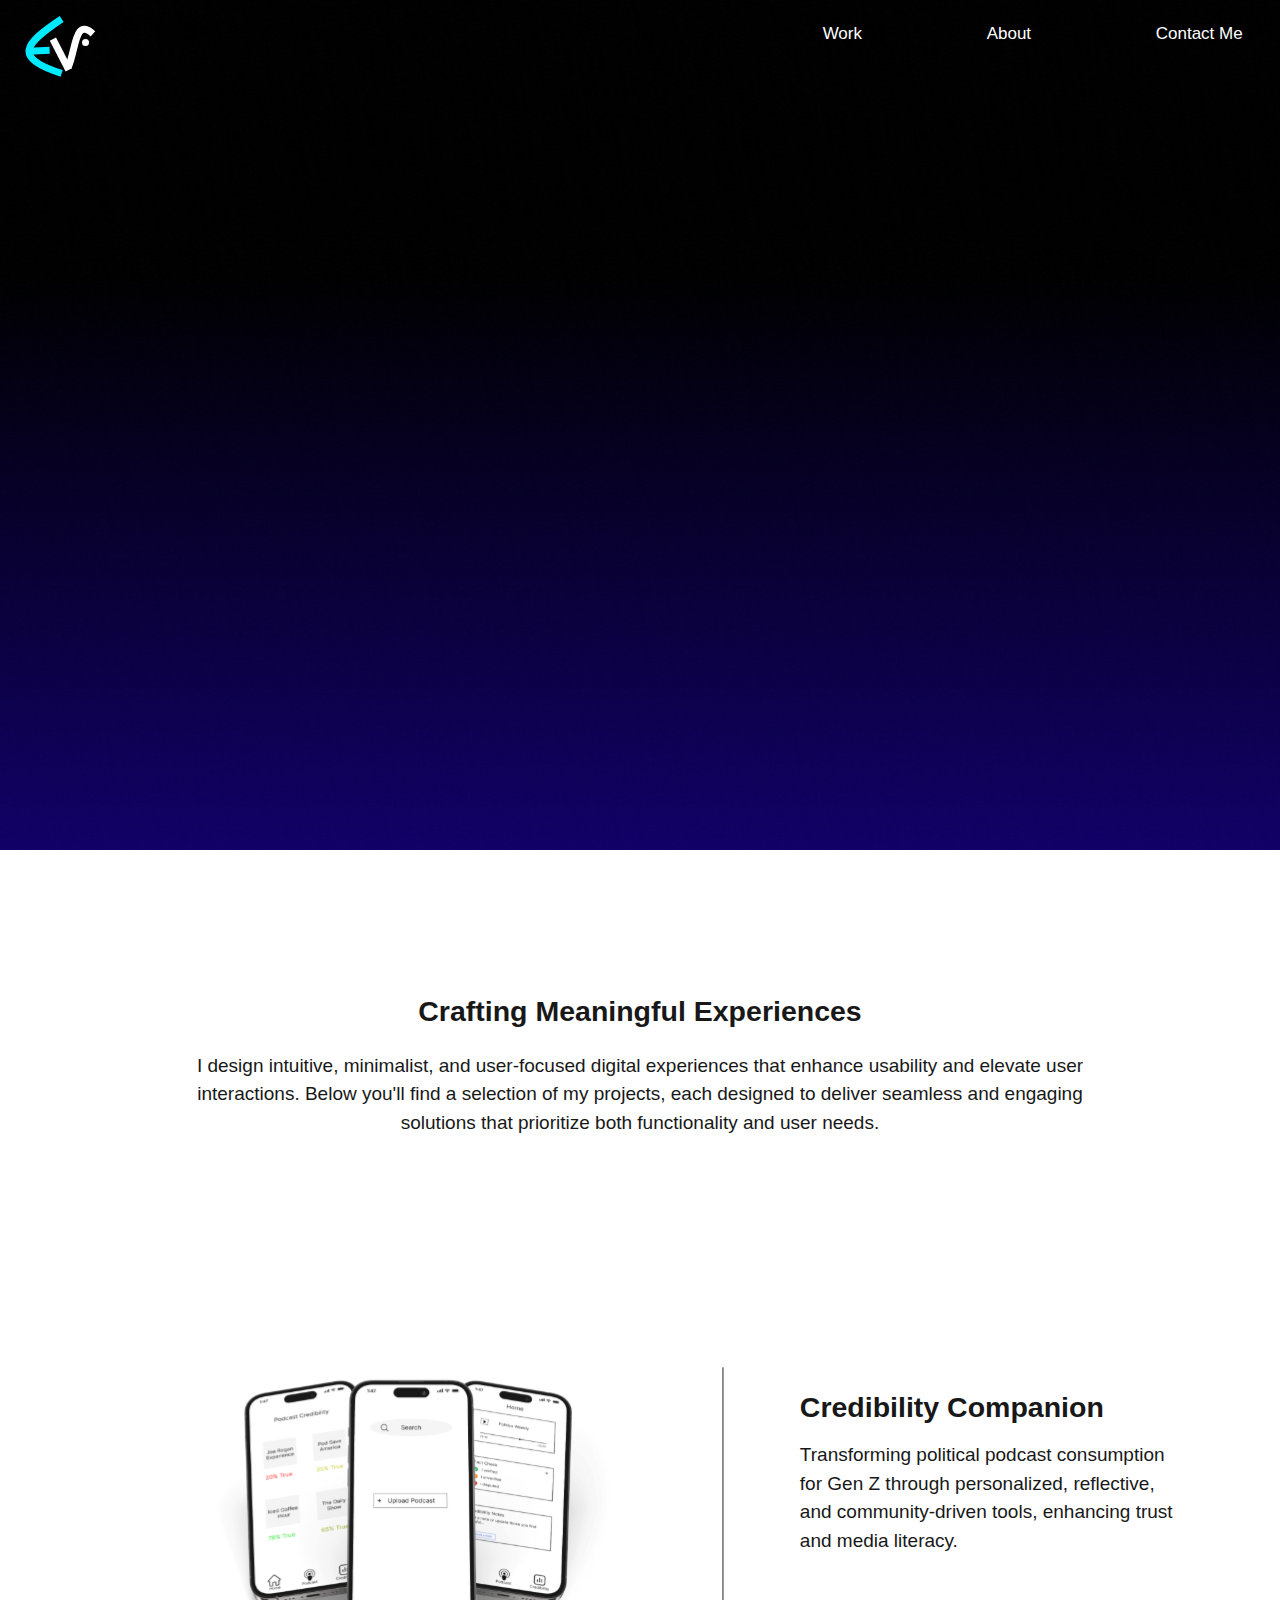
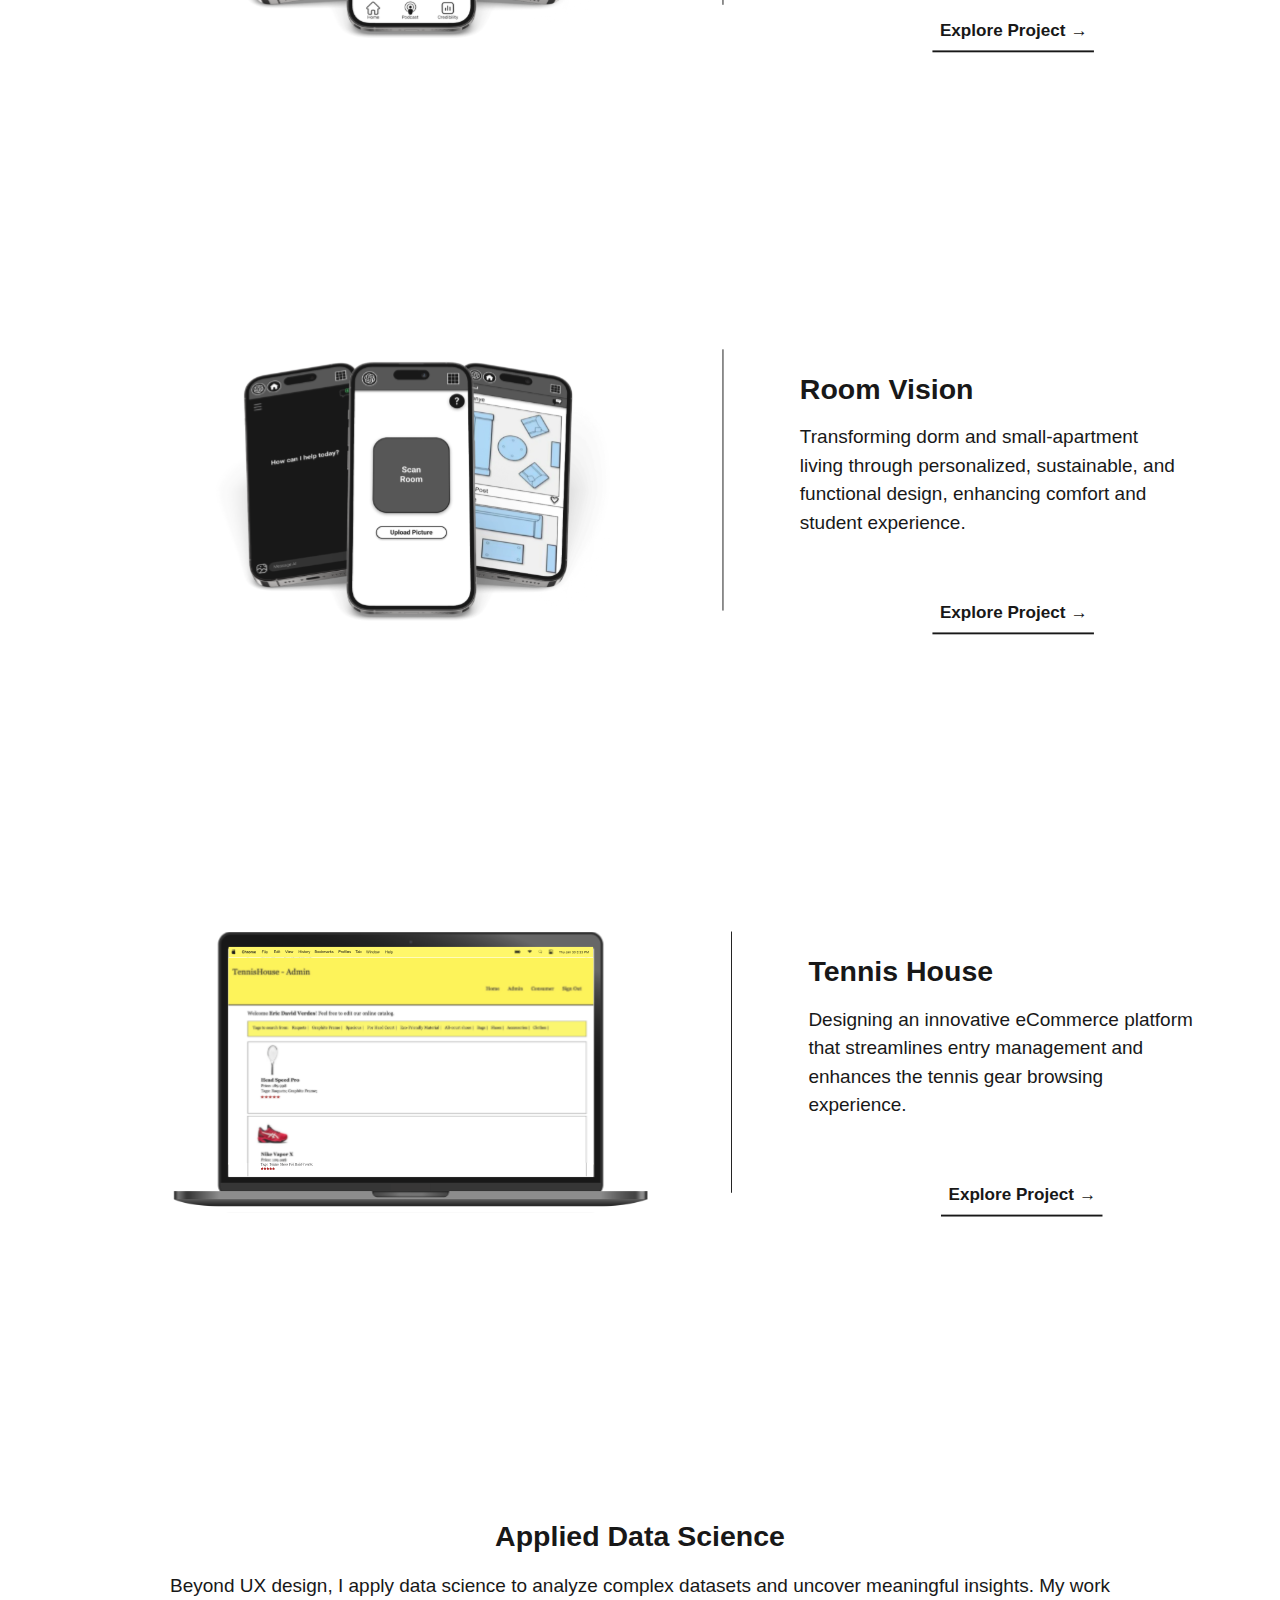
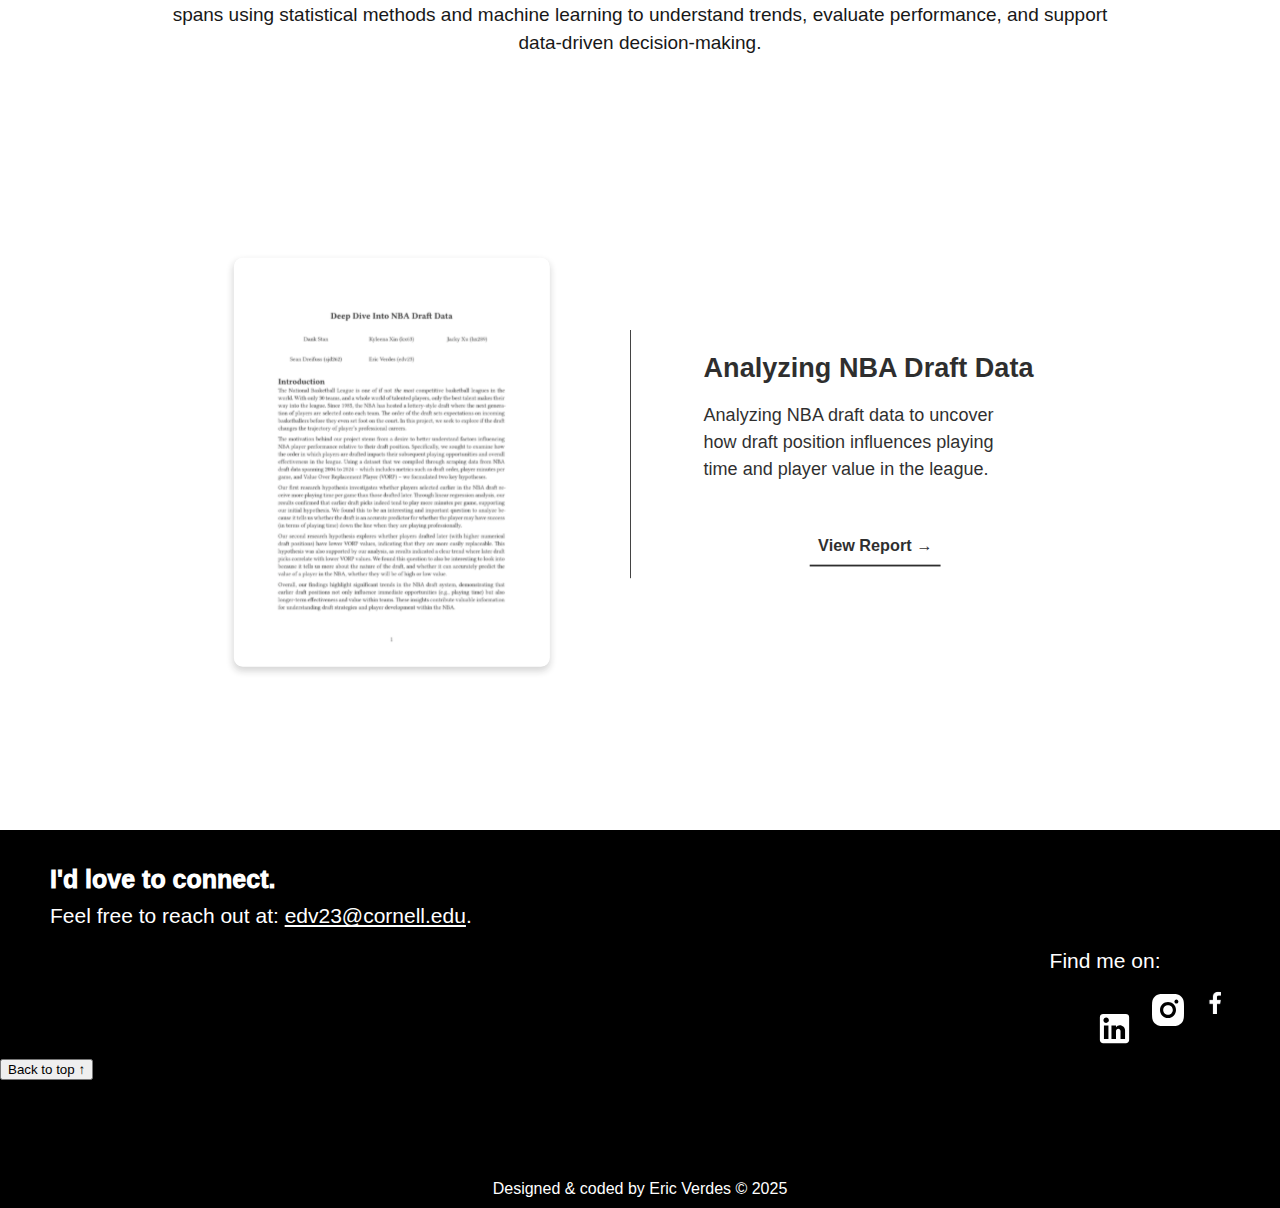
<file: index.html>
<!DOCTYPE html>
<html lang="en">

<head>
    <meta charset="UTF-8">
    <meta name="viewport" content="width=device-width, initial-scale=1">
    <link rel="stylesheet" href="styles/site.css">
    <title>Portfolio | Eric Verdes</title>
    <link href="https://fonts.googleapis.com/css2?family=DM+Sans:wght@100;200;300;400;500;600;700;800;900&display=swap" rel="stylesheet">
    <link href="https://fonts.googleapis.com/css2?family=Bakbak+One&display=swap" rel="stylesheet">
    <link rel="icon" href="images/Icon.svg" type="image/x-icon">
</head>

    <header>
        <a href="index.html"><img src="images/Logo.svg" alt="Logo" class="logo"></a>
        <nav class="nav-menu">
            <ul>
                <li><a href="index.html">Work</a></li>
                <li><a href="about.html">About</a></li>
                <li><a class="contactme" href="mailto:edv23@cornell.edu">Contact Me</a></li>
            </ul>
        </nav>
    </header>

<body>
    <img src="images/Background.png" alt="Background photo" class="background-photo">
    <div class="main">
        <h1>Hi, I'm <span class="h1">
            <span>E</span><span>r</span><span>i</span><span>c</span><span>!</span>
        </span>
        <img src="images/Hi.svg" alt="Hello hand" class="hello-hand">
        </h1>
        <p>ML Explorer, UX Designer, student-athlete, and performance-driven thinker @ <span class="underline-text"><a href="https://www.orioninc.com/">Orion</a></span> and <span class="underline-text"><a href="https://infosci.cornell.edu/">Cornell University</a>.</span></p>
        <div class="buttons">
            <div class="button-design">
                <a href="#intro-projects">Explore My Work &#8595;</a>
            </div>
            <div class="button-design1">
                <a href="about.html">Learn About Me</a>
            </div>
        </div>
    </div>
    <div class="intro-projects scroll-scale" id="intro-projects">
        <h2>Crafting Meaningful Experiences</h2>
        <p>I design intuitive, minimalist, and user-focused digital experiences that enhance usability and elevate user interactions. Below you'll find a selection of my projects, each designed to deliver seamless and engaging solutions that prioritize both functionality and user needs.
    </div>
    <div class="first-mockup scroll-scale">
        <a href="project1.html"><img src="images/Mockup1.svg" alt="Credibility Companion Mockup"></a>
        <div class="description">
            <h2>Credibility Companion</h2>
            <p>Transforming political podcast consumption for Gen Z through personalized, reflective, and community-driven tools, enhancing trust and media literacy.</p>
            <a href="project1.html">Explore Project &#8594;</a>
        </div>
    </div>
    <div class="second-mockup scroll-scale">
        <a href="project2.html"><img src="images/Mockup2.svg" alt="Room Vision Mockup"></a>
        <div class="description1">
            <h2>Room Vision</h2>
            <p>Transforming dorm and small-apartment living through personalized, sustainable, and functional design, enhancing comfort and student experience.</p>
            <a href="project2.html">Explore Project &#8594;</a>
        </div>
    </div>
    <div class="third-mockup scroll-scale">
        <a href="project3.html"><img src="images/Mockup3.svg" alt="Tennis House Mockup"></a>
        <div class="description2">
            <h2>Tennis House</h2>
            <p>Designing an innovative eCommerce platform that streamlines entry management and enhances the tennis gear browsing experience.</p>
            <a href="project3.html">Explore Project &#8594;</a>
        </div>
    </div>
    <div class="data-science scroll-scale">
        <h2>Applied Data Science</h2>
        <p>Beyond UX design, I apply data science to analyze complex datasets and uncover meaningful insights. My work spans using statistical methods and machine learning to understand trends, evaluate performance, and support data-driven decision-making.</p>
        <div class="nba-draft scroll-scale">
            <a href="images/report.pdf">
                <img src="images/NBAData.svg">
            </a>
            <div class="nba-draft-text">
                <h2>Analyzing NBA Draft Data</h2>
                <p>Analyzing NBA draft data to uncover how draft position influences playing time and player value in the league.</p>
                <a class="data-science-a" href="images/report.pdf">View Report &#8594;</a>
            </div>
        </div>
    </div>
<footer>
    <p class="greet">I'd love to connect.</p>
    <p class="email">Feel free to reach out at: <a href="mailto:edv23@cornell.edu">edv23@cornell.edu</a>.</p>
    <p class="contacts-p">Find me on:</p>
    <div class="contacts">
        <a href="https://www.linkedin.com/in/edv23/"><img src="images/LinkedinIcon.svg" alt="LinkedIn icon" class="linkedin"></a>
        <a href="https://www.instagram.com/ericverdes/"><img src="images/InstagramIcon.svg" alt="Instagram icon" class="instagram"></a>
        <a href="https://www.facebook.com/eric.verdes.3/"><img src="images/FacebookIcon.svg" alt="Facebook icon" class="facebook"></a>
    </div>
    <button id="scrolltotop">Back to top &#8593;</button>
    <h4>Designed & coded by Eric Verdes &copy; 2025</h4>
</footer>

<script src="js/script.js"></script>

</body>

</html>
</file>
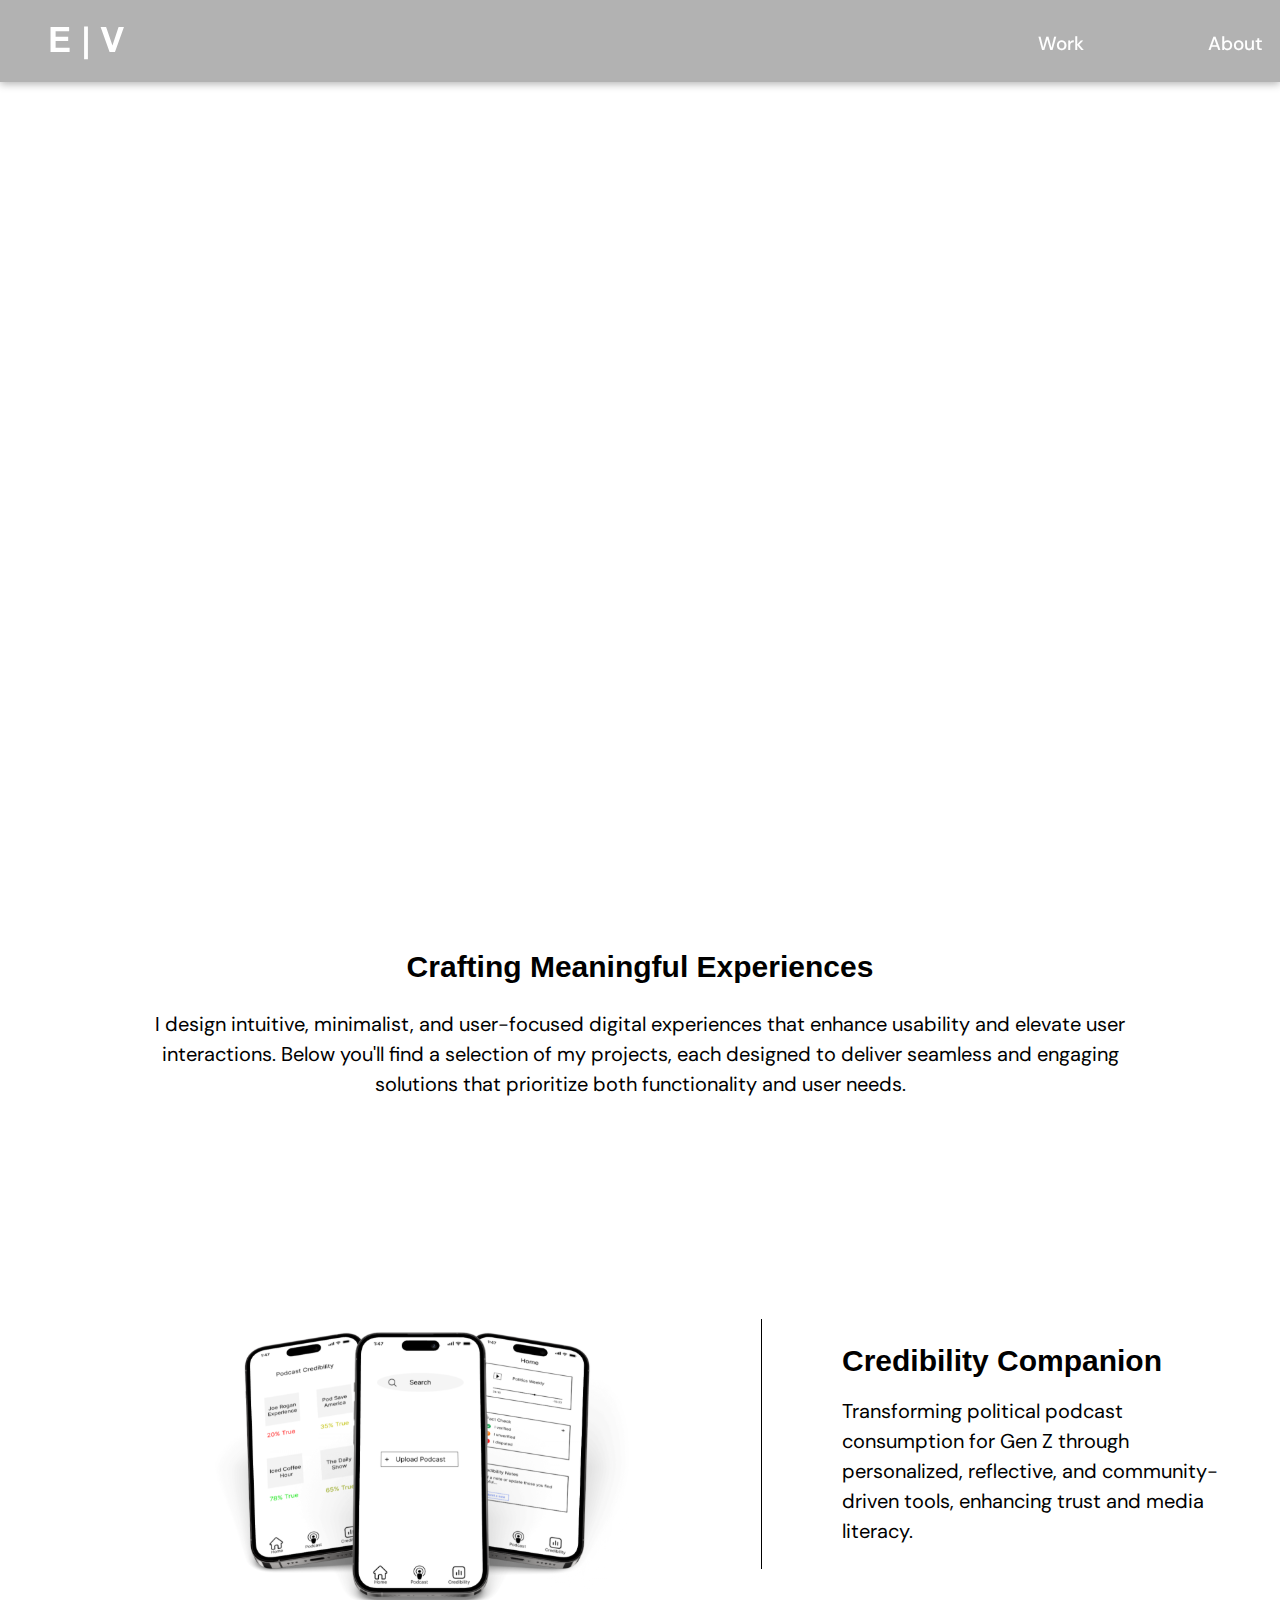
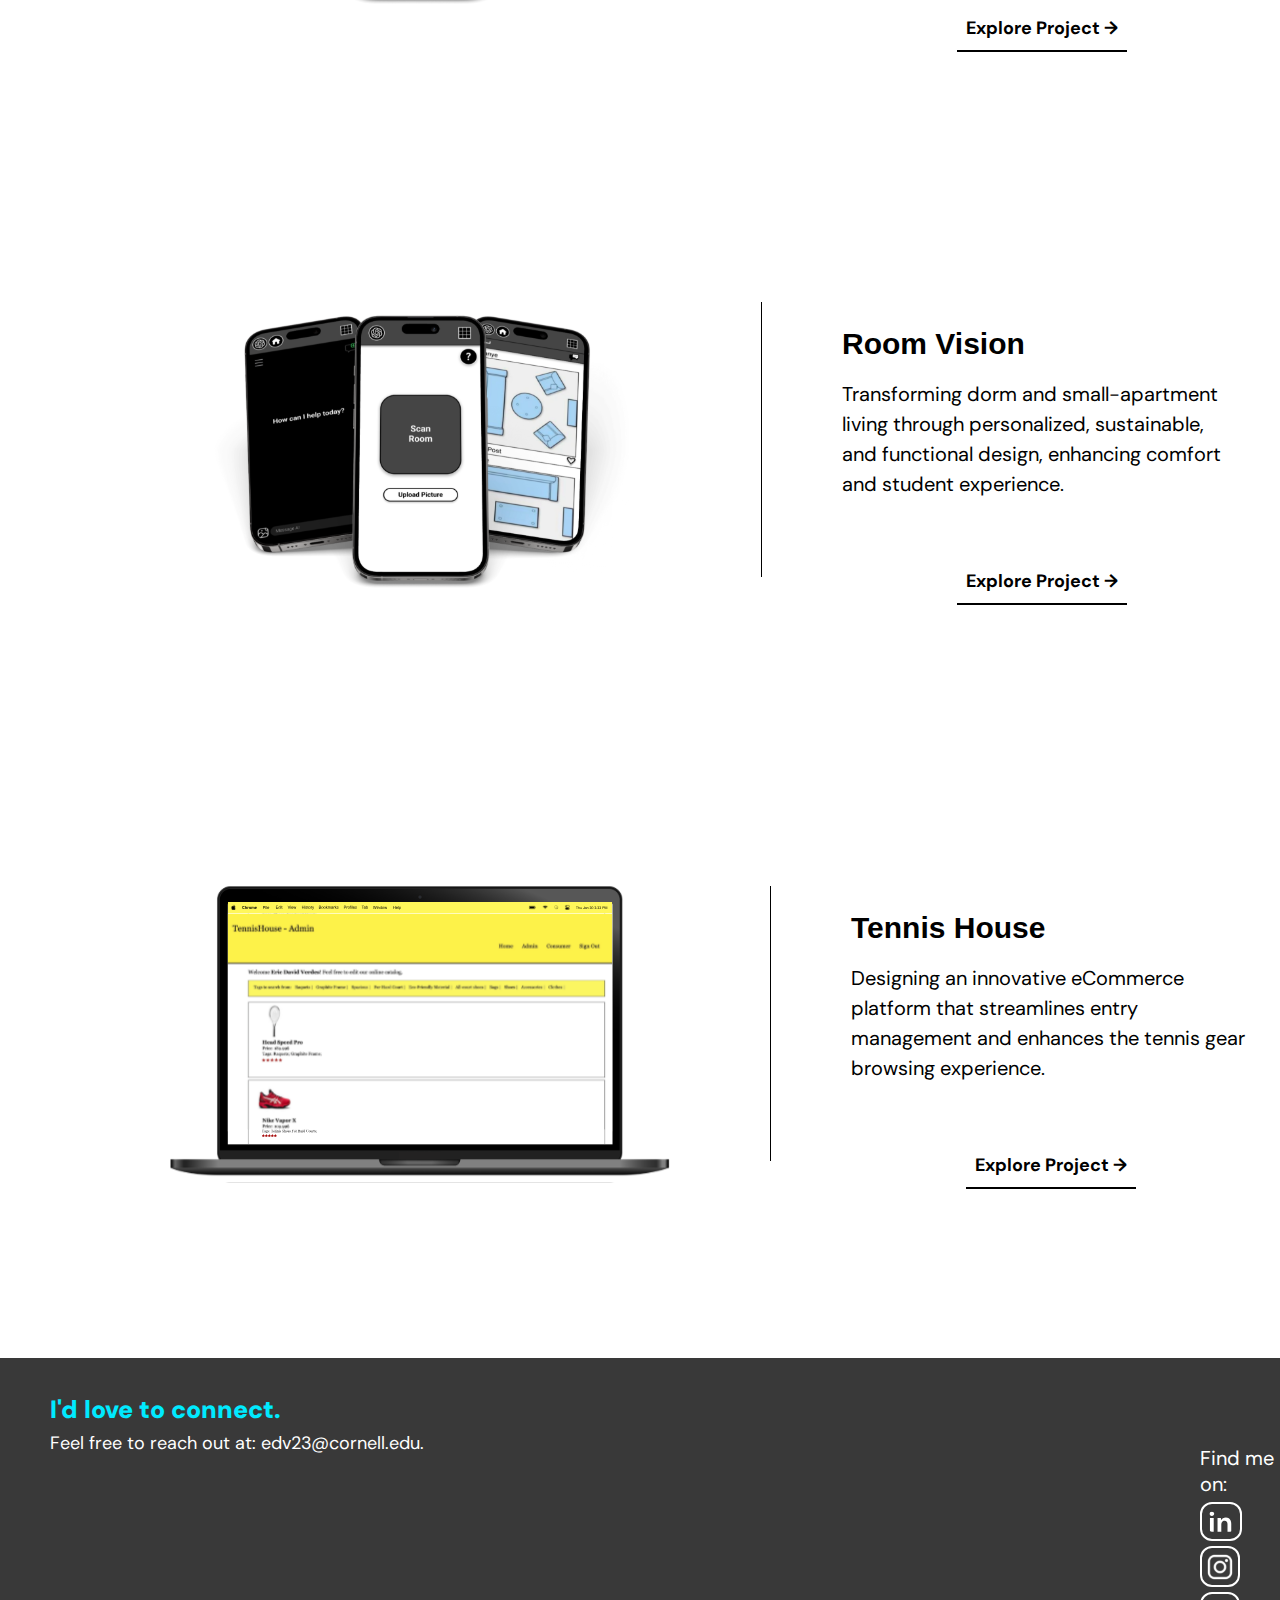
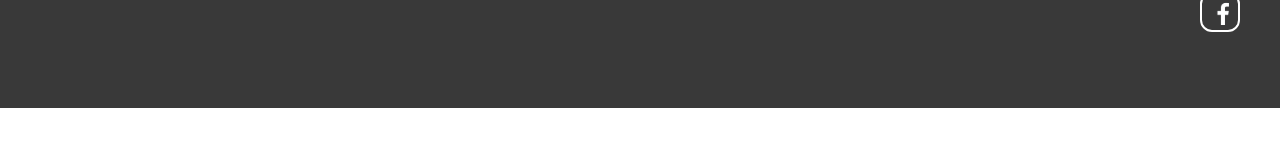
<file: pages/index.html>
<!DOCTYPE html>
<html lang="en">

<head>
    <meta charset="UTF-8">
    <meta name="viewport" content="width=device-width, initial-scale=1">
    <link rel="stylesheet" href="../public/styles/site.css">
    <title>Eric Verdes | Portfolio</title>
    <link href="https://fonts.googleapis.com/css2?family=DM+Sans:wght@400;500;700&display=swap" rel="stylesheet">
</head>

<header>
        <a href="index.html"><img src="../public/images/EV.svg" alt="Logo" class="logo"></a>
        <nav id="nav-menu">
            <ul>
                <li><a href="index.html">Work</a></li>
                <li><a href="about.html">About</a></li>
            </ul>
        </nav>
    </header>

<body>

    <div class="main">
        <h1>Hi! I'm <span class="name">Eric.</span></h1>
        <p>a UX Designer crafting intuitive, minimalist, and purpose-driven designs that shape experiences.</p>
        <div class="button-design">
            <a href="#intro-projects">Explore My Work &#8595;</a>
        </div>
        <div class="button-design1">
            <a href="about.html">Learn About Me</a>
        </div>
        <img src="../public/images/Background.jpg" alt="Background photo" class="background-photo">
    </div>
    <div class="intro-projects" id="intro-projects">
        <h2>Crafting Meaningful Experiences</h2>
        <p>I design intuitive, minimalist, and user-focused digital experiences that enhance usability and elevate user interactions. Below you'll find a selection of my projects, each designed to deliver seamless and engaging solutions that prioritize both functionality and user needs.
    </div>
    <div class="first-mockup">
        <a href="project1.html"><img src="../public/images/Mockup1.svg" alt="Credibility Companion Mockup"></a>
        <div class="description">
            <h2>Credibility Companion</h2>
            <p>Transforming political podcast consumption for Gen Z through personalized, reflective, and community-driven tools, enhancing trust and media literacy.</p>
            <a href="project1.html">Explore Project &#8594;</a>
        </div>
    </div>
    <div class="second-mockup">
        <a href="project2.html"><img src="../public/images/Mockup2.svg" alt="Room Vision Mockup"></a>
        <div class="description1">
            <h2>Room Vision</h2>
            <p>Transforming dorm and small-apartment living through personalized, sustainable, and functional design, enhancing comfort and student experience.</p>
            <a href="project2.html">Explore Project &#8594;</a>
        </div>
    </div>
    <div class="third-mockup">
        <a href="project3.html"><img src="../public/images/Mockup3.svg" alt="Tennis House Mockup"></a>
        <div class="description2">
            <h2>Tennis House</h2>
            <p>Designing an innovative eCommerce platform that streamlines entry management and enhances the tennis gear browsing experience.</p>
            <a href="project3.html">Explore Project &#8594;</a>
        </div>
    </div>

<footer>
    <p class="greet">I'd love to connect.</p>
    <p class="email">Feel free to reach out at: <a href="mailto:edv23@cornell.edu">edv23@cornell.edu</a>.</p>
    <div class="contacts">
        <p>Find me on:</p>
        <a href="https://www.linkedin.com/in/edv23/"><img src="../public/images/LinkedinIcon.svg" alt="LinkedIn icon" class="linkedin"></a>
        <a href="https://www.instagram.com/ericverdes/"><img src="../public/images/InstagramIcon.svg" alt="Instagram icon" class="instagram"></a>
        <a href="https://www.facebook.com/eric.verdes.3/"><img src="../public/images/FacebookIcon.svg" alt="Facebook icon" class="facebook"></a>
    </div>
    <h4>Designed by Eric Verdes &copy; 2025</h4>
</footer>
</body>

</html>
</file>
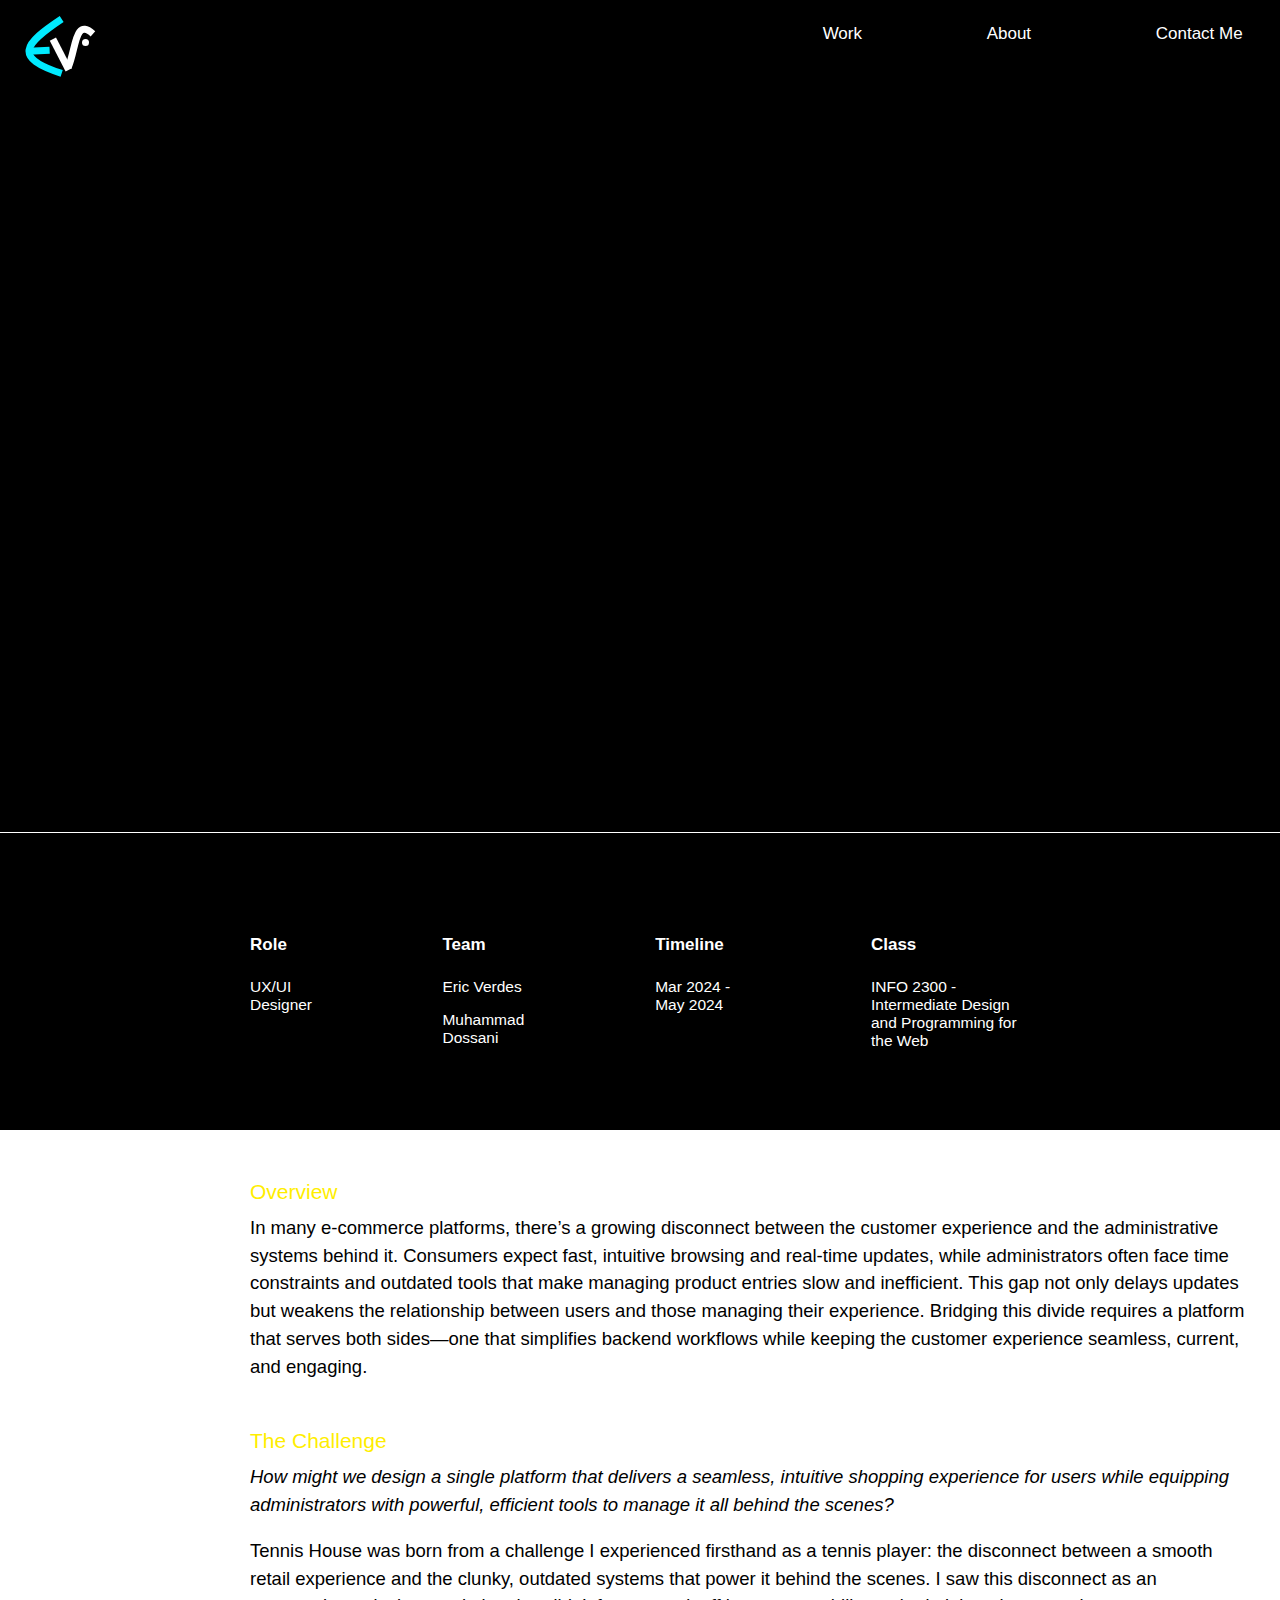
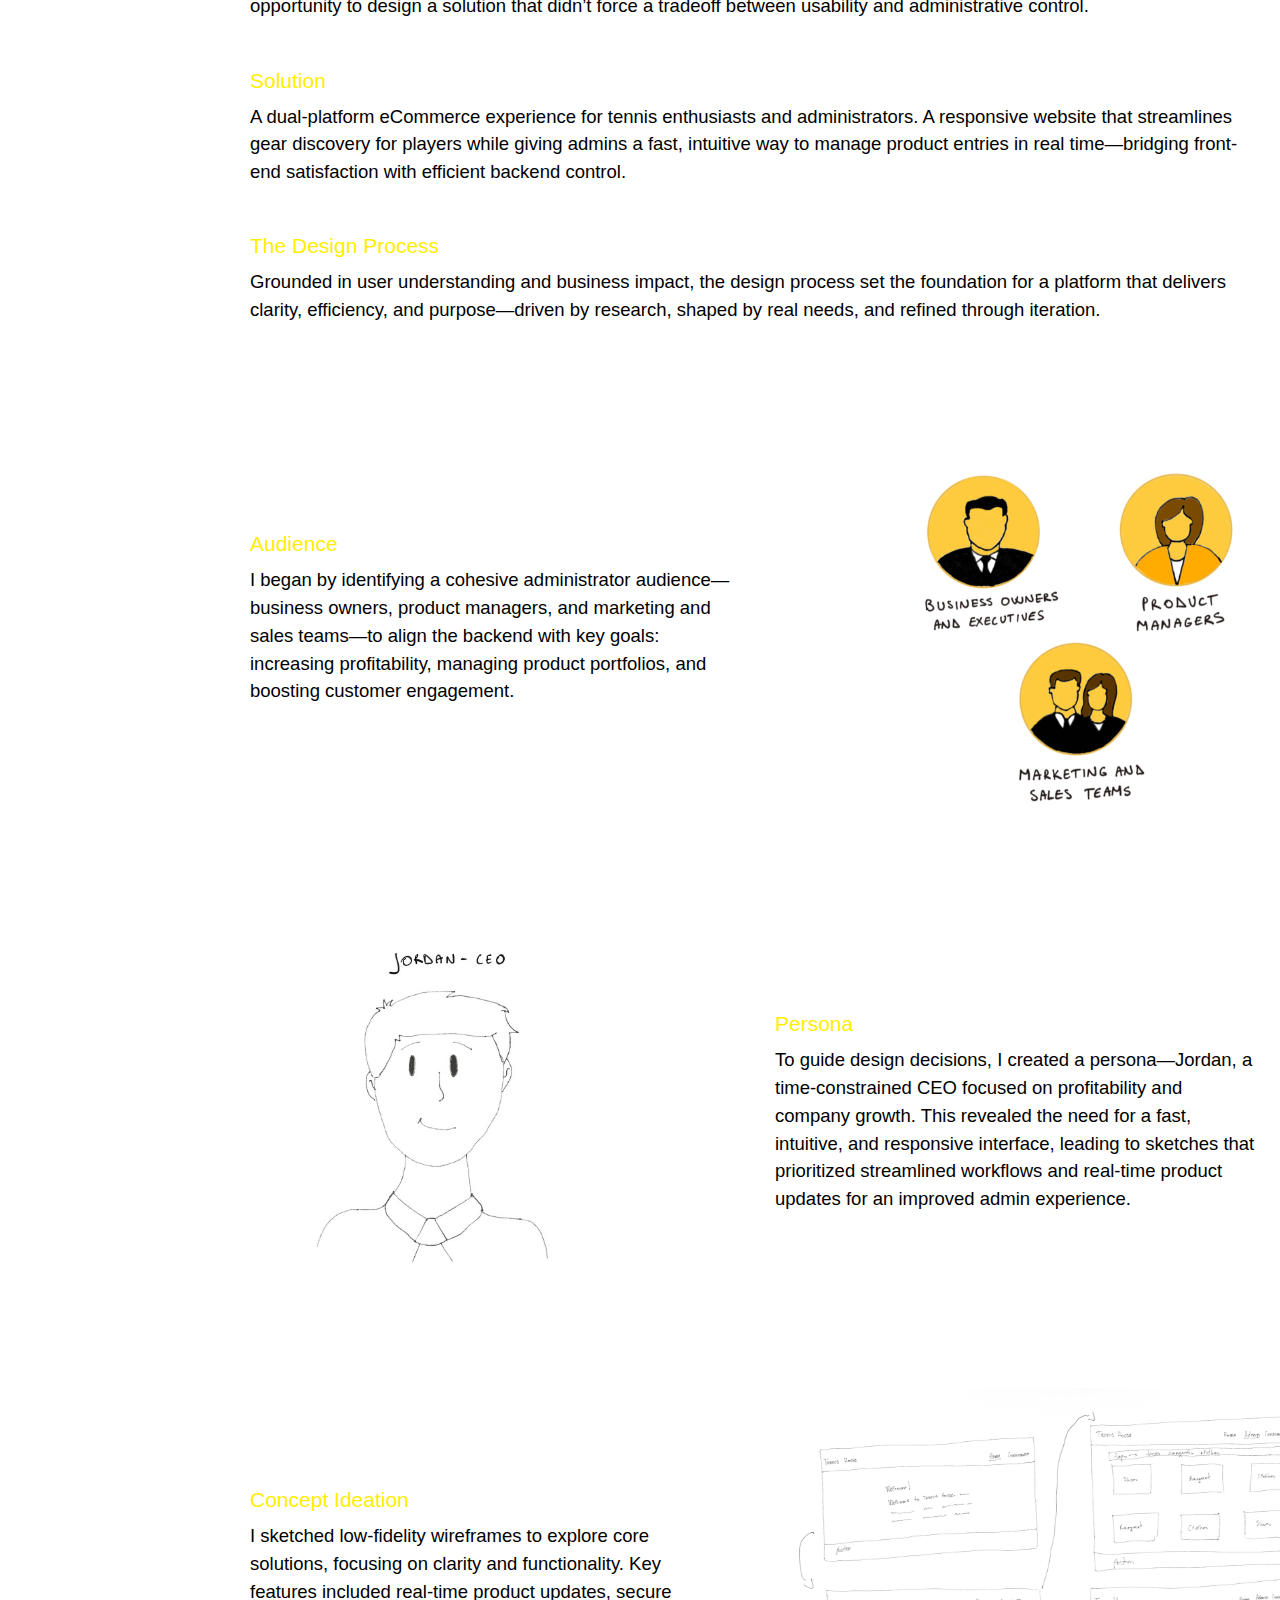
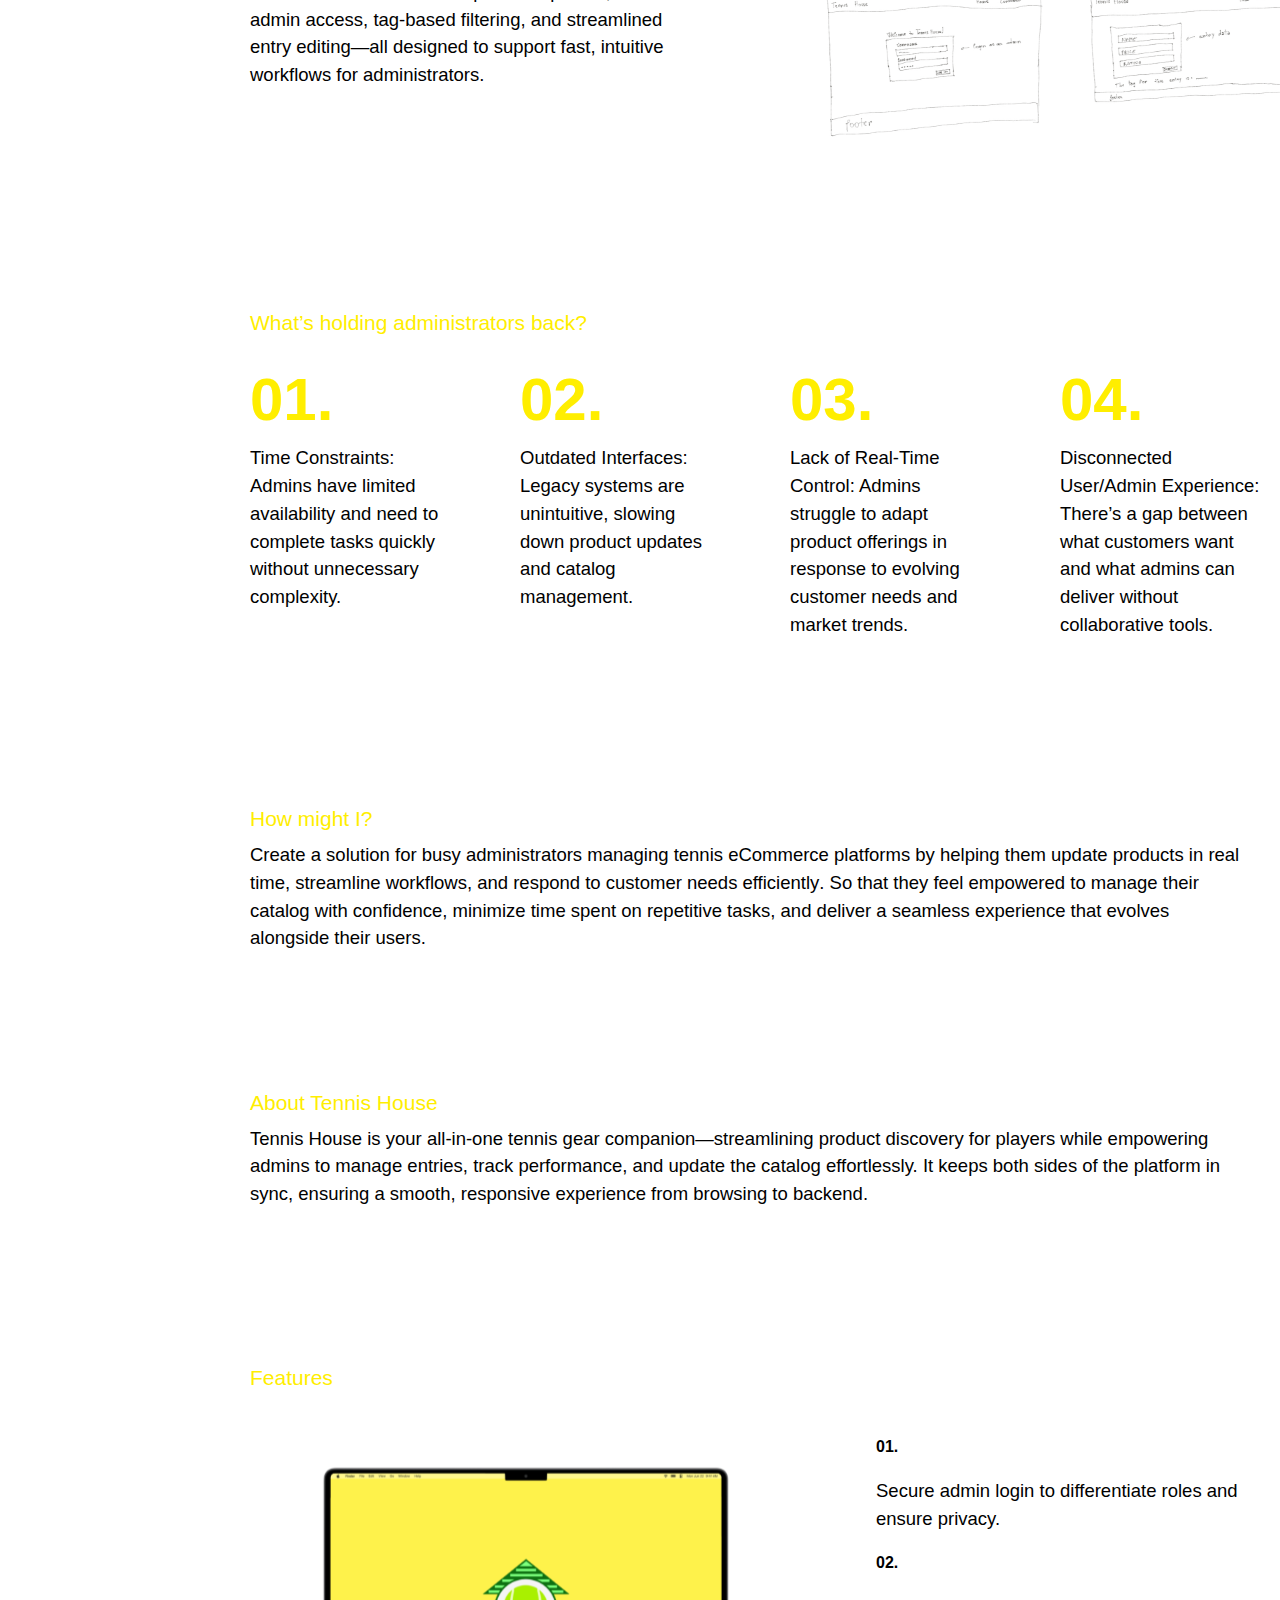
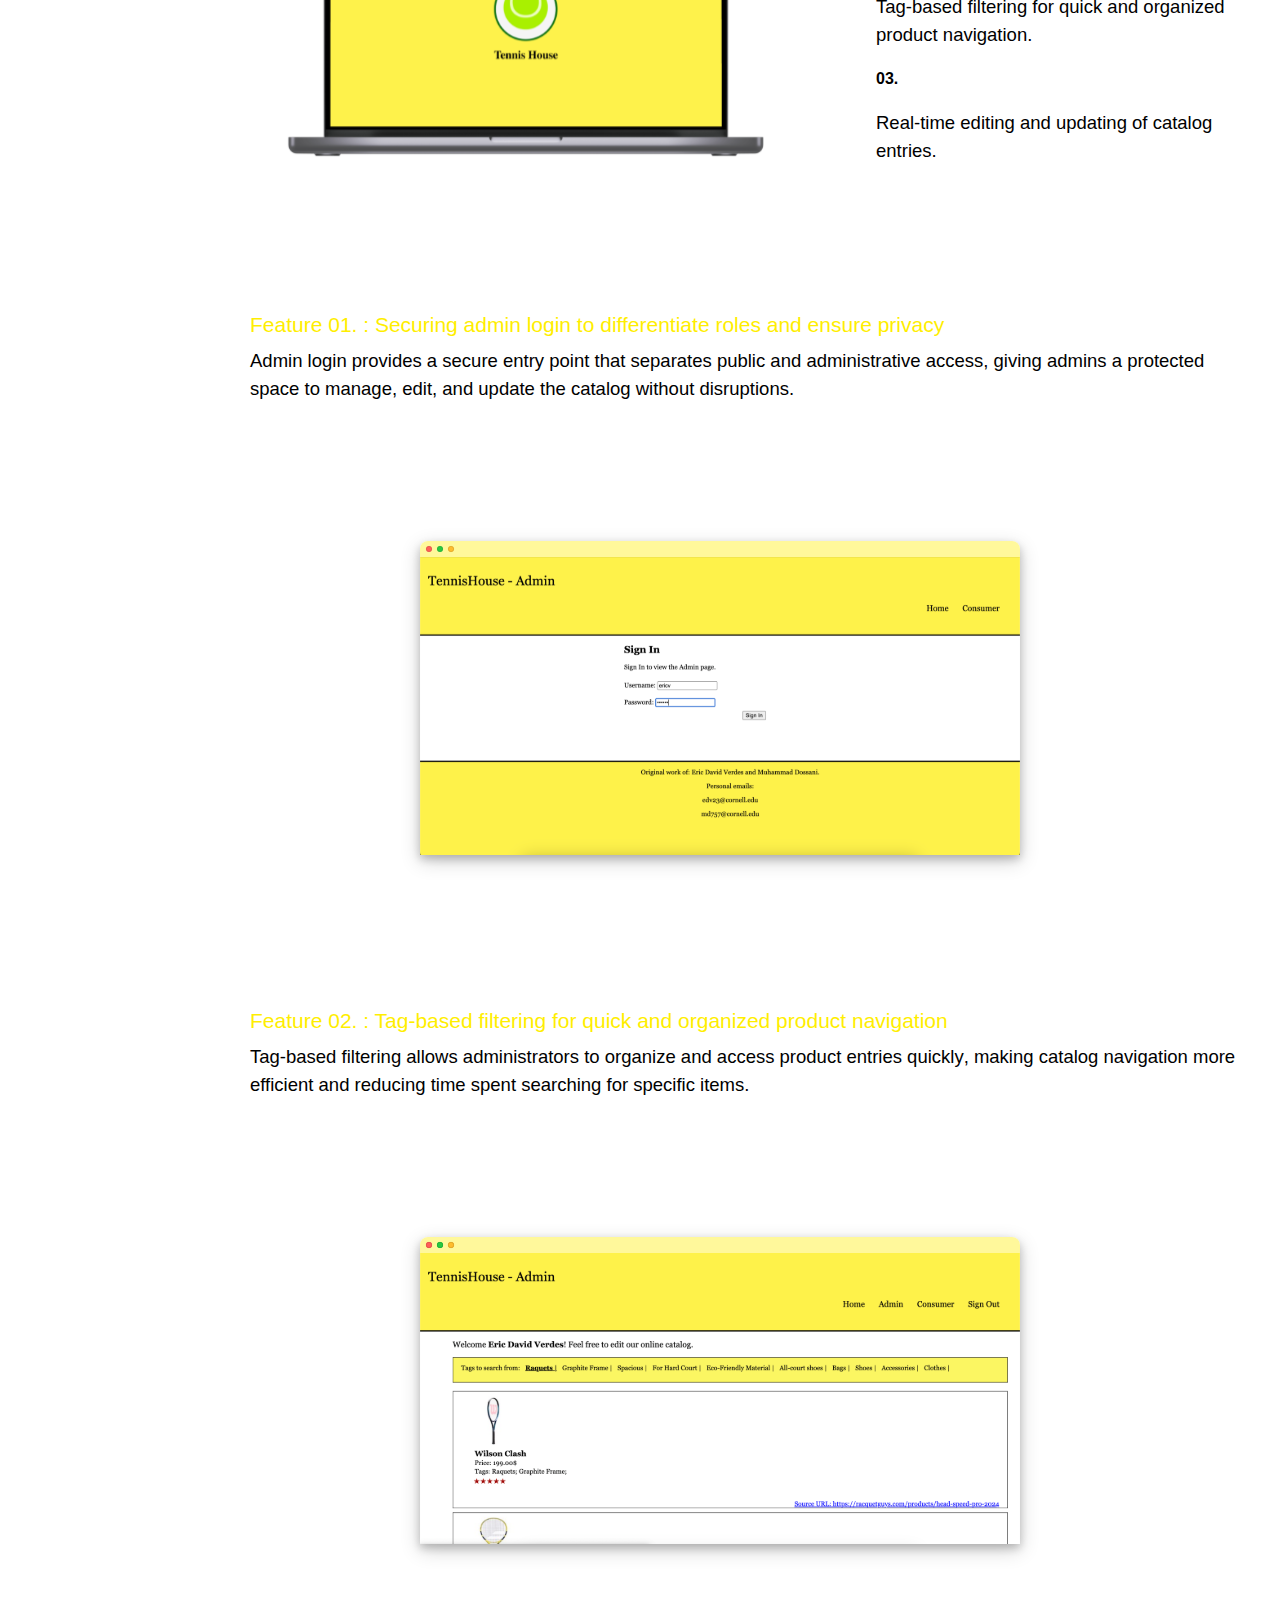
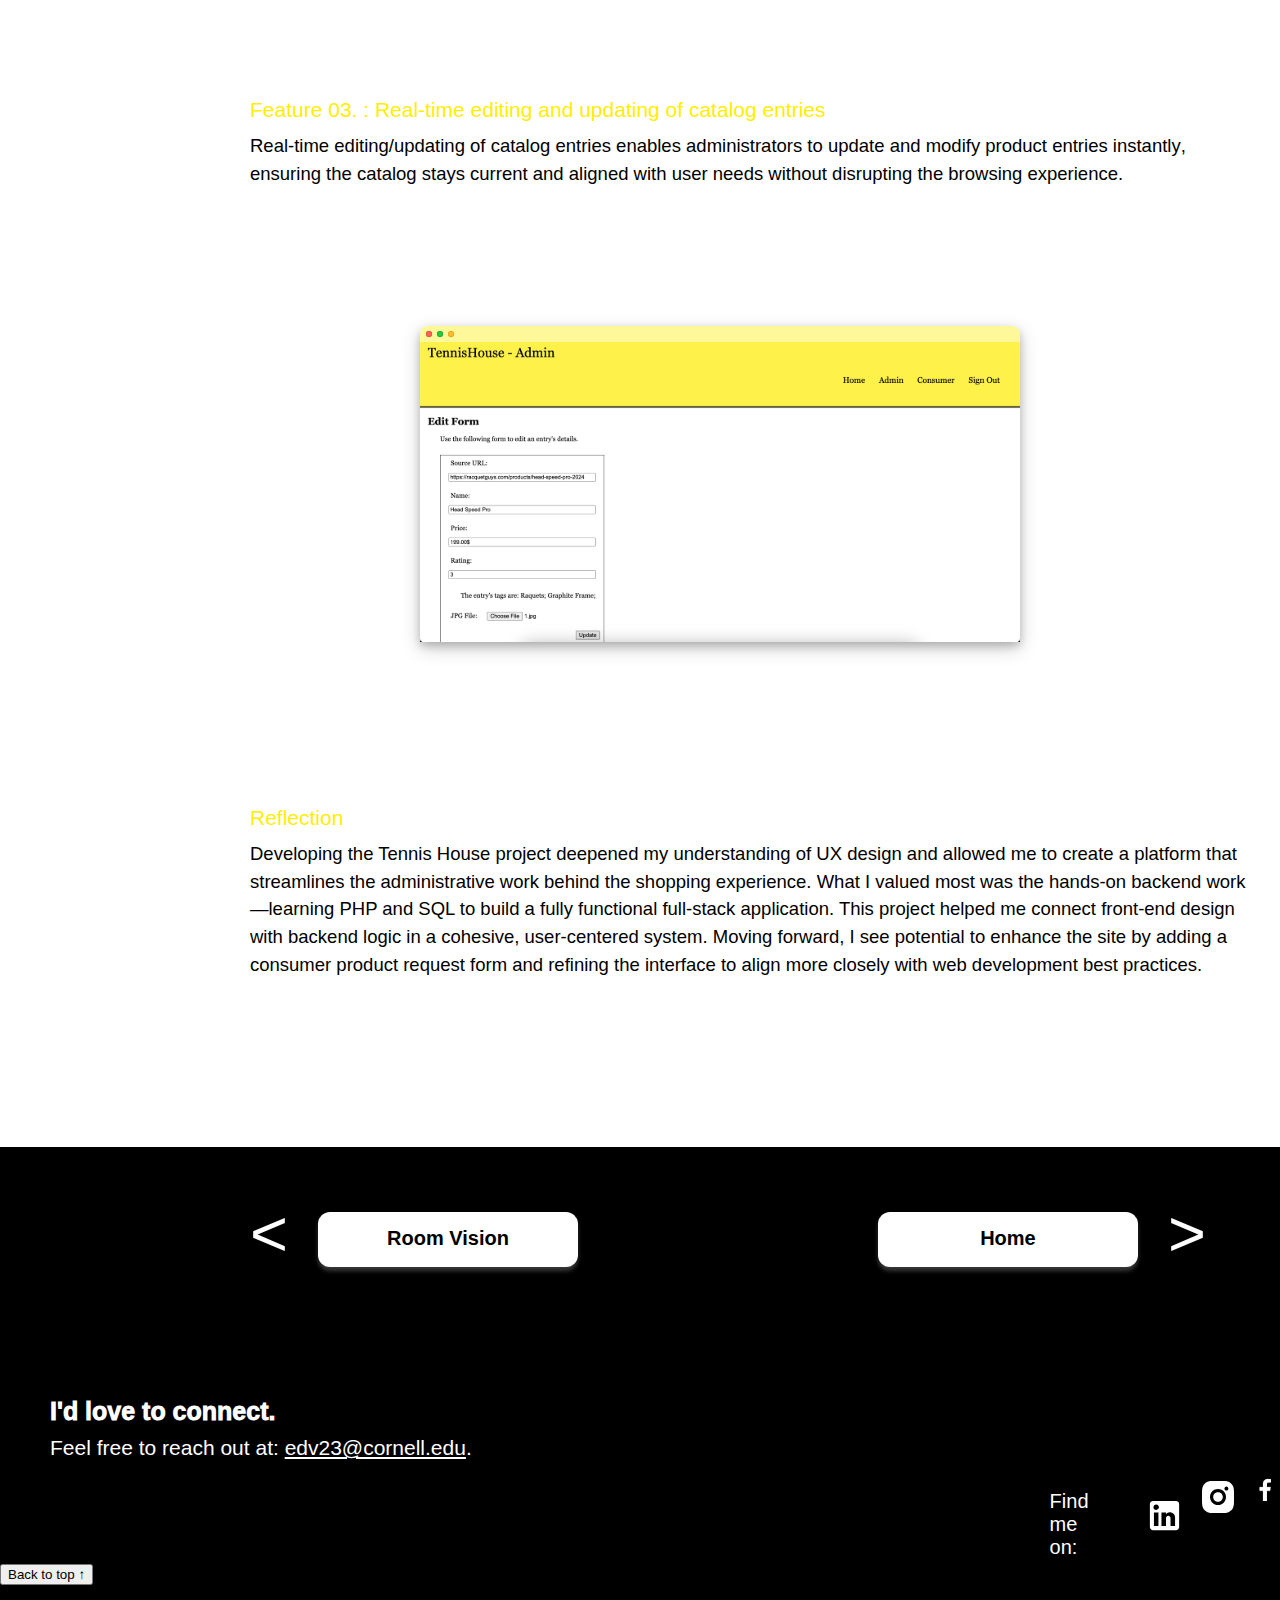
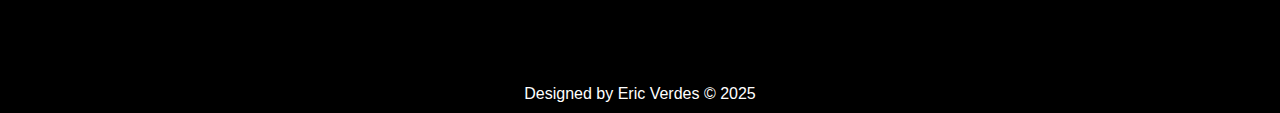
<file: project3.html>
<!DOCTYPE html>
<html lang="en">

<head>
    <meta charset="UTF-8">
    <meta name="viewport" content="width=device-width, initial-scale=1">
    <link rel="stylesheet" href="styles/site.css">
    <title>Tennis House | Eric Verdes</title>
    <link href="https://fonts.googleapis.com/css2?family=DM+Sans:wght@400;500;700&display=swap" rel="stylesheet">
    <link rel="icon" href="images/Icon.svg" type="image/x-icon">
</head>

<body>

    <header>
        <a href="index.html"><img src="images/Logo.svg" alt="Logo" class="logo"></a>
            <nav id="nav-menu">
                <ul>
                    <li><a href="index.html">Work</a></li>
                    <li><a href="about.html">About</a></li>
                    <li><a href="mailto:edv23@cornell.edu">Contact Me</a></li>
                </ul>
            </nav>
    </header>

    <div class="tennis-house">
        <div class="statement3">
            <h2>Smarter Design. Better Tennis.</h2>
            <p>UX/UI. Design Strategy. Programming with HTML, CSS, PHP, and SQL.</p>
        </div>
        <img src="images/Mockup-large.svg" alt="Mockup Tennis House" class="tennis-house-image">
    </div>
    <div class="details">
        <div class="details1">
            <h4>Role</h4>
            <p>UX/UI Designer</p>
        </div>
        <div class="details1">
            <h4>Team</h4>
            <p>Eric Verdes</p>
            <p>Muhammad Dossani</p>
        </div>
        <div class="details1">
            <h4>Timeline</h4>
            <p>Mar 2024 - May 2024</p>
        </div>
        <div class="details2">
            <h4>Class</h4>
            <p>INFO 2300 - Intermediate Design and Programming for the Web</p>
        </div>
    </div>
    <div class="design-proj3">
        <h3>Overview</h3>
        <p>In many e-commerce platforms, there’s a growing disconnect between the <b>customer experience and the administrative systems</b> behind it. Consumers expect fast, intuitive browsing and real-time updates, while administrators often face time constraints and outdated tools that make managing product entries slow and inefficient. This gap not only <b>delays updates</b> but <b>weakens the relationship between users and those managing their experience</b>. Bridging this divide requires a platform that serves both sides—one that simplifies backend workflows while keeping the customer experience seamless, current, and engaging.</p>
        <h3>The Challenge</h3>
        <p class="inline">How might we design a single platform that delivers a seamless, intuitive shopping experience for users while equipping administrators with powerful, efficient tools to manage it all behind the scenes?</p>
        <p>Tennis House was born from a challenge I experienced firsthand as a tennis player: the disconnect between a smooth retail experience and the clunky, outdated systems that power it behind the scenes. I saw this disconnect as an <b>opportunity</b> to design a solution that didn’t force a tradeoff between <b>usability and administrative control</b>.</p>
        <h3>Solution</h3>
        <p><b>A dual-platform eCommerce experience for tennis enthusiasts and administrators</b>. A responsive website that streamlines gear discovery for players while giving admins a fast, intuitive way to manage product entries in real time—bridging <b>front-end satisfaction with efficient backend control</b>.</p>
        <div class="design-process">
            <h3>The Design Process</h3>
            <p>Grounded in <b>user understanding and business impact</b>, the design process set the foundation for a platform that delivers clarity, efficiency, and purpose—driven by research, shaped by real needs, and refined through iteration.</p>
            <div class="audience">
                <div class="audience1">
                    <h3>Audience</h3>
                    <p>I began by identifying a cohesive administrator audience—<b>business owners, product managers, and marketing and sales teams</b>—to align the backend with key goals: increasing profitability, managing product portfolios, and boosting customer engagement.</p>
                </div>
                <img src="images/audience.svg" alt="Tennis House Audience">
            </div>
            <div class="persona">
                <img src="images/persona.svg" alt="Jordan CEO Persona">
                <div class="persona1">
                    <h3>Persona</h3>
                    <p>To guide design decisions, I created a persona—Jordan, a time-constrained CEO focused on <b>profitability and company growth</b>. This revealed the need for <b>a fast, intuitive, and responsive interface</b>, leading to sketches that prioritized streamlined workflows and real-time product updates for an improved admin experience.</p>
                </div>
            </div>
            <div class="sketches">
                <div class="sketches-text">
                    <h3>Concept Ideation</h3>
                    <p>I sketched low-fidelity wireframes to <b>explore core solutions</b>, focusing on clarity and functionality. Key features included <b>real-time product updates, secure admin access, tag-based filtering, and streamlined entry editing</b>—all designed to support fast, intuitive workflows for administrators.</p>
                </div>
                <img src="images/Sketches.svg" alt="Skethes">
            </div>
            <div class="problem-address">
                <h3>What’s holding administrators back?</h3>
                <div class="problem-format">
                    <div class="problems">
                        <h4>01.</h4>
                        <p><b>Time Constraints</b>: Admins have limited availability and need to complete tasks quickly without unnecessary complexity.</p>
                    </div>
                    <div class="problems">
                        <h4>02.</h4>
                        <p><b>Outdated Interfaces</b>: Legacy systems are unintuitive, slowing down product updates and catalog management.</p>
                    </div>
                    <div class="problems">
                        <h4>03.</h4>
                        <p><b>Lack of Real-Time Control</b>: Admins struggle to adapt product offerings in response to evolving customer needs and market trends.</p>
                    </div>
                    <div class="problems">
                        <h4>04.</h4>
                        <p><b>Disconnected User/Admin Experience</b>: There’s a gap between what customers want and what admins can deliver without collaborative tools.</p>
                    </div>
                </div>
            </div>
            <div class="solution">
                <h3>How might I?</h3>
                <p><b>Create a solution for busy administrators managing tennis eCommerce platforms by helping them update products in real time, streamline workflows, and respond to customer needs efficiently</b>. So that they feel empowered to manage their catalog with confidence, minimize time spent on repetitive tasks, and deliver a seamless experience that evolves alongside their users.</p>
            </div>
        </div>
        <div class="about-tennis-house">
            <h3>About Tennis House</h3>
            <p>Tennis House is your <b>all-in-one tennis gear companion</b>—streamlining product discovery for players while empowering admins to manage entries, track performance, and update the catalog effortlessly. It keeps both sides of the platform in sync, ensuring a <b>smooth, responsive experience from browsing to backend</b>.</p>
            <div class="features-text">
                <h3>Features</h3>
            </div>
            <div class="tennis-house-design">
                <img src="images/MockupHomePage.svg" alt="Mockup Home Page">
                <div class="features">
                    <h4>01.</h4>
                    <p>Secure admin login to differentiate roles and ensure privacy.</p>
                    <h4>02.</h4>
                    <p>Tag-based filtering for quick and organized product navigation.</p>
                    <h4>03.</h4>
                    <p>Real-time editing and updating of catalog entries.</p>
                </div>
            </div>
        </div>
        <div class="feature-specifics">
            <h3>Feature 01. : Securing admin login to differentiate roles and ensure privacy</h3>
            <p>Admin login provides a <b>secure entry point</b> that separates public and administrative access, giving admins a <b>protected space to manage, edit, and update</b> the catalog without disruptions.</p>
            <img src="images/Feature1.svg" alt="Admin Login Screen">
        </div>
        <div class="feature-specifics">
            <h3>Feature 02. : Tag-based filtering for quick and organized product navigation</h3>
            <p>Tag-based filtering allows administrators to <b>organize and access product entries quickly</b>, making catalog navigation more efficient and reducing time spent searching for specific items.</p>
            <img src="images/Feature2.svg" alt="Tagging/Filtering Entries Screen">
        </div>
        <div class="feature-specifics">
            <h3>Feature 03. : Real-time editing and updating of catalog entries</h3>
            <p>Real-time editing/updating of catalog entries enables administrators to <b>update and modify product entries instantly</b>, ensuring the catalog stays current and <b>aligned with user needs</b> without disrupting the browsing experience.</p>
            <img src="images/Feature3.svg" alt="">
        </div>
        <div class="reflection">
            <h3>Reflection</h3>
            <p>Developing the Tennis House project <b>deepened my understanding of UX design</b> and allowed me to create a platform that <b>streamlines the administrative work</b> behind the shopping experience. What I valued most was the <b>hands-on backend work</b>—learning PHP and SQL to build a fully functional full-stack application. This project helped me <b>connect front-end design with backend logic</b> in a cohesive, user-centered system. Moving forward, I see potential to enhance the site by adding a consumer product request form and refining the interface to align more closely with web development best practices.</p>
        </div>
    </div>

<div class="navigation">
    <div class="navigation1">
        <p>&lt;</p>
        <a href="project2.html">Room Vision</a>
    </div>
    <div class="navigation2">
        <a href="index.html">Home</a>
        <p>&gt;</p>
    </div>
</div>

<footer>
    <p class="greet">I'd love to connect.</p>
    <p class="email">Feel free to reach out at: <a href="mailto:edv23@cornell.edu">edv23@cornell.edu</a>.</p>
    <div class="contacts">
        <p>Find me on:</p>
        <a href="https://www.linkedin.com/in/edv23/"><img src="images/LinkedinIcon.svg" alt="LinkedIn icon" class="linkedin"></a>
        <a href="https://www.instagram.com/ericverdes/"><img src="images/InstagramIcon.svg" alt="Instagram icon" class="instagram"></a>
        <a href="https://www.facebook.com/eric.verdes.3/"><img src="images/FacebookIcon.svg" alt="Facebook icon" class="facebook"></a>
    </div>
    <button id="scrolltotop">Back to top &#8593;</button>
    <h4>Designed by Eric Verdes &copy; 2025</h4>
</footer>

</body>

</html>
</file>
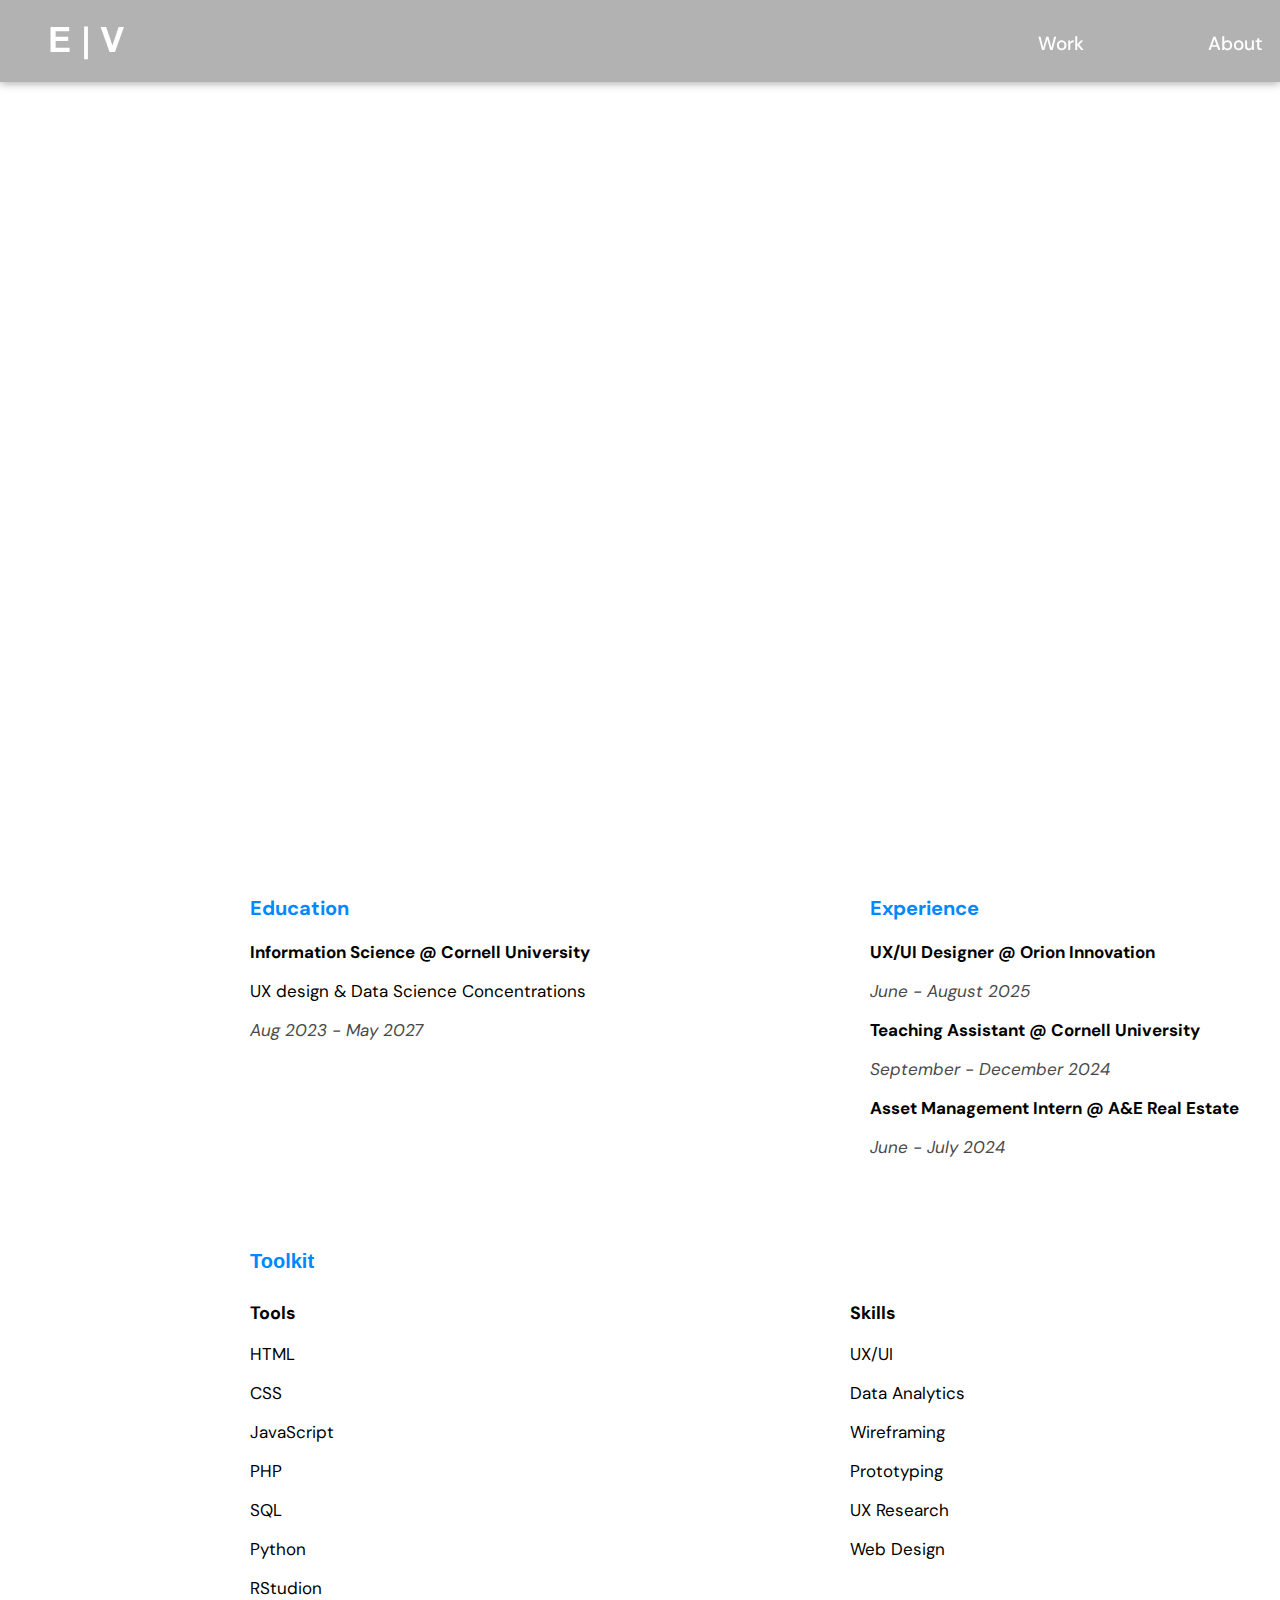
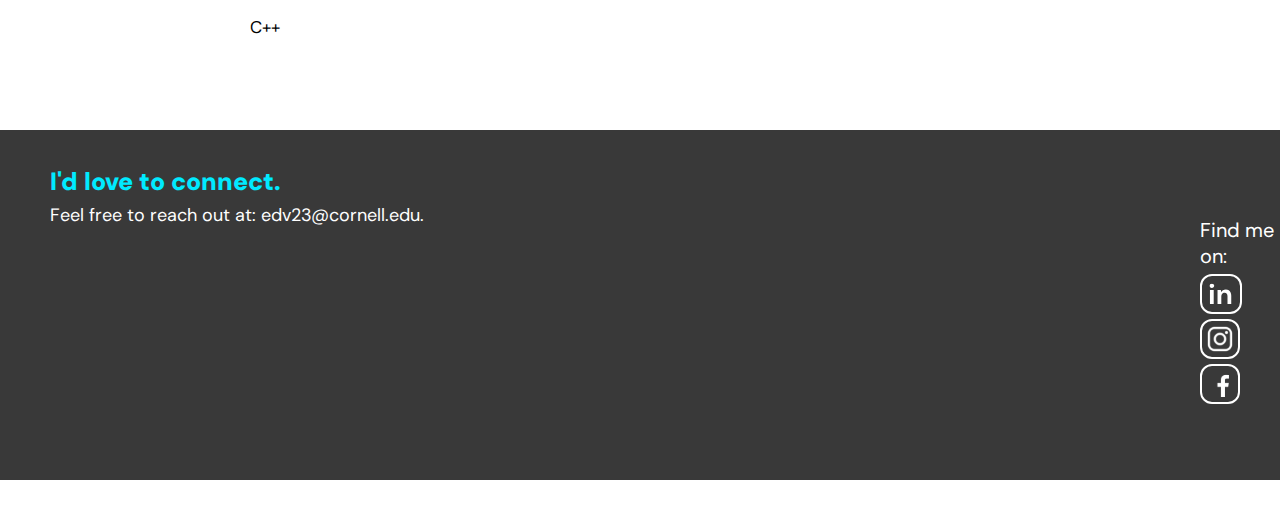
<file: pages/about.html>
<!DOCTYPE html>
<html lang="en">

<head>
  <meta charset="UTF-8">
  <meta name="viewport" content="width=device-width, initial-scale=1">
  <link rel="stylesheet" href="../public/styles/site.css">
  <title>About me | Eric David Verdes</title>
  <link href="https://fonts.googleapis.com/css2?family=DM+Sans:wght@400;500;700&display=swap" rel="stylesheet">
</head>

<body>

  <header>
    <a href="index.html"><img src="../public/images/EV.svg" alt="Logo" class="logo"></a>
    <nav id="nav-menu">
      <ul>
        <li><a href="index.html">Work</a></li>
        <li><a href="about.html">About</a></li>
      </ul>
    </nav>
  </header>

  <div class="about-me">
    <div class="personal-portrait">
      <img src="../public/images/Badge1.svg" alt="Personal badge">
    </div>
  <div class="about-me-p">
    <h2>About myself</h2>
    <p>I am a student-athlete at Cornell University, pursuing a degree in Information Science with concentrations in UX Design & Data Science and a minor in Business. </p>
    <p>Growing up, I was always drawn to <b>improving the world around me</b>—whether through creativity, problem-solving, or the pursuit of excellence in sport. This passion led me to UX design, where I can combine innovation with human-centered thinking to create <b>solutions that enhance</b> everyday experiences. By exploring how technology can elevate lives, I strive to design experiences that are not only functional but also impactful.</p>
  </div>
  </div>
  <div class="education">
    <div class="education1">
      <h3>Education</h3>
      <p class="text">Information Science @ Cornell University</p>
      <p>UX design & Data Science Concentrations</p>
      <p class="date">Aug 2023 - May 2027</p>
    </div>
    <div class="experience">
      <h3>Experience</h3>
      <p class="text">UX/UI Designer @ Orion Innovation</p>
      <p class="date">June - August 2025</p>
      <p class="text">Teaching Assistant @ Cornell University</p>
      <p class="date">September - December 2024</p>
      <p class="text">Asset Management Intern @ A&E Real Estate</p>
      <p class="date">June - July 2024</p>
    </div>
  </div>
  <div class="toolkit">
    <h2>Toolkit</h2>
  </div>
  <div class="skills">
    <div class="tools">
      <h3>Tools</h3>
      <p>HTML</p>
      <p>CSS</p>
      <p>JavaScript</p>
      <p>PHP</p>
      <p>SQL</p>
      <p>Python</p>
      <p>RStudion</p>
      <p>C++</p>
    </div>
    <div class="tools">
      <h3>Skills</h3>
      <p>UX/UI</p>
      <p>Data Analytics</p>
      <p>Wireframing</p>
      <p>Prototyping</p>
      <p>UX Research</p>
      <p>Web Design</p>
    </div>
  </div>
  <!-- <div class="certifications-title">
    <h3>Certifications</h3>
  </div>
  <div class="certifications">
    <a href="https://credentials.databricks.com/d03041ce-8bed-492a-85d1-2012d903b0ac#acc.y7wfDrt4">
      <div class="accreditation">
        <h4>Generative AI Fundamentals</h4>
        <p>Data Bricks</p>
        <p class="date">Issued Mar 2025</p>
        <img src="images/DataBricks.svg" alt="DataBricks AI Certification Badge">
      </div>
    </a>
    <a href="https://www.cloudskillsboost.google/course_templates/536">
      <div class="accreditation">
        <h4>Introduction to Generative AI</h4>
        <p>Google Cloud Skill Boost</p>
        <p class="date">Issued Jan 2025</p>
        <img src="images/Google.svg" alt="Google AI Certification Badge">
      </div>
    </a>
    <a href="https://verify.skilljar.com/c/n3sgnfs8t5sv">
      <div class="accreditation">
        <h4>Speedrun: Your First AIP Workflow</h4>
        <p>Palantir Technologies</p>
        <p class="date">Issued Apr 2025</p>
        <img src="images/Palantir.svg" alt="Palantir Speedrun Certification Badge">
      </div>
    </a>
  </div> -->

  <!--Source:(original work) Verdes Eric David-->
  <!-- <h2>The real me</h2>
                     <p>I am disciplined, and I find joy in following the process of my personal development as a person and as a tennis player. One of my biggest inspirations is Kobe Bryant, and I learned from him that the work ethic that someone has to have in order to achieve true greatness has to be unmatchable. I like to push myself beyond what my mind tells me because I believe that limits don't exist; it is a matter of what we put our minds to. I like to challenge my body, I like to push myself to exhaustion. I am deeply in love with the work that I put in daily. I am undoubtedly in love with what I do, and the main reason why I play tennis is because tennis makes me a better person. Every. Single. Day.
                     </p>
      </div> -->
  <!--Source:(original work) Verdes Eric David-->
  <!-- <h2>Things that I enjoy doing</h2>

                <p>I enjoy playing other sports, such as volleyball and basketball;</p>
                <p>I like the extreme things like skydiving or cliff jumping, although I never done the first one;</p>
                <p>I like reading, walking, and being in nature;</p>
                <p>I like challenging situations, and I like the feeling of overcoming them;</p>
                <p>I like limits, and I like to get past them;</p>
                <p>I like to work as hard as I can to achieve what I want;</p>
                <p>I like the process of being a student at Cornell;</p>
     </div>
</div>
       <picture class="voley">
        Source:(original work) Verdes Eric David
                <img src="images/meoutsidetennis.jpg" alt="Photo of me playing voleyball" width="550" height="550">
       </picture> -->
  <footer>
    <p class="greet">I'd love to connect.</p>
    <p class="email">Feel free to reach out at: <a href="mailto:edv23@cornell.edu">edv23@cornell.edu</a>.</p>
      <div class="contacts">
        <p>Find me on:</p>
        <a href="https://www.linkedin.com/in/edv23/"><img src="../public/images/LinkedinIcon.svg" alt="LinkedIn icon" class="linkedin"></a>
        <a href="https://www.instagram.com/ericverdes/"><img src="../public/images/InstagramIcon.svg" alt="Instagram icon" class="instagram"></a>
        <a href="https://www.facebook.com/eric.verdes.3/"><img src="../public/images/FacebookIcon.svg" alt="Facebook icon" class="facebook"></a>
      </div>
    <h4>Designed by Eric Verdes &copy; 2025</h4>
  </footer>
</body>

</html>
</file>
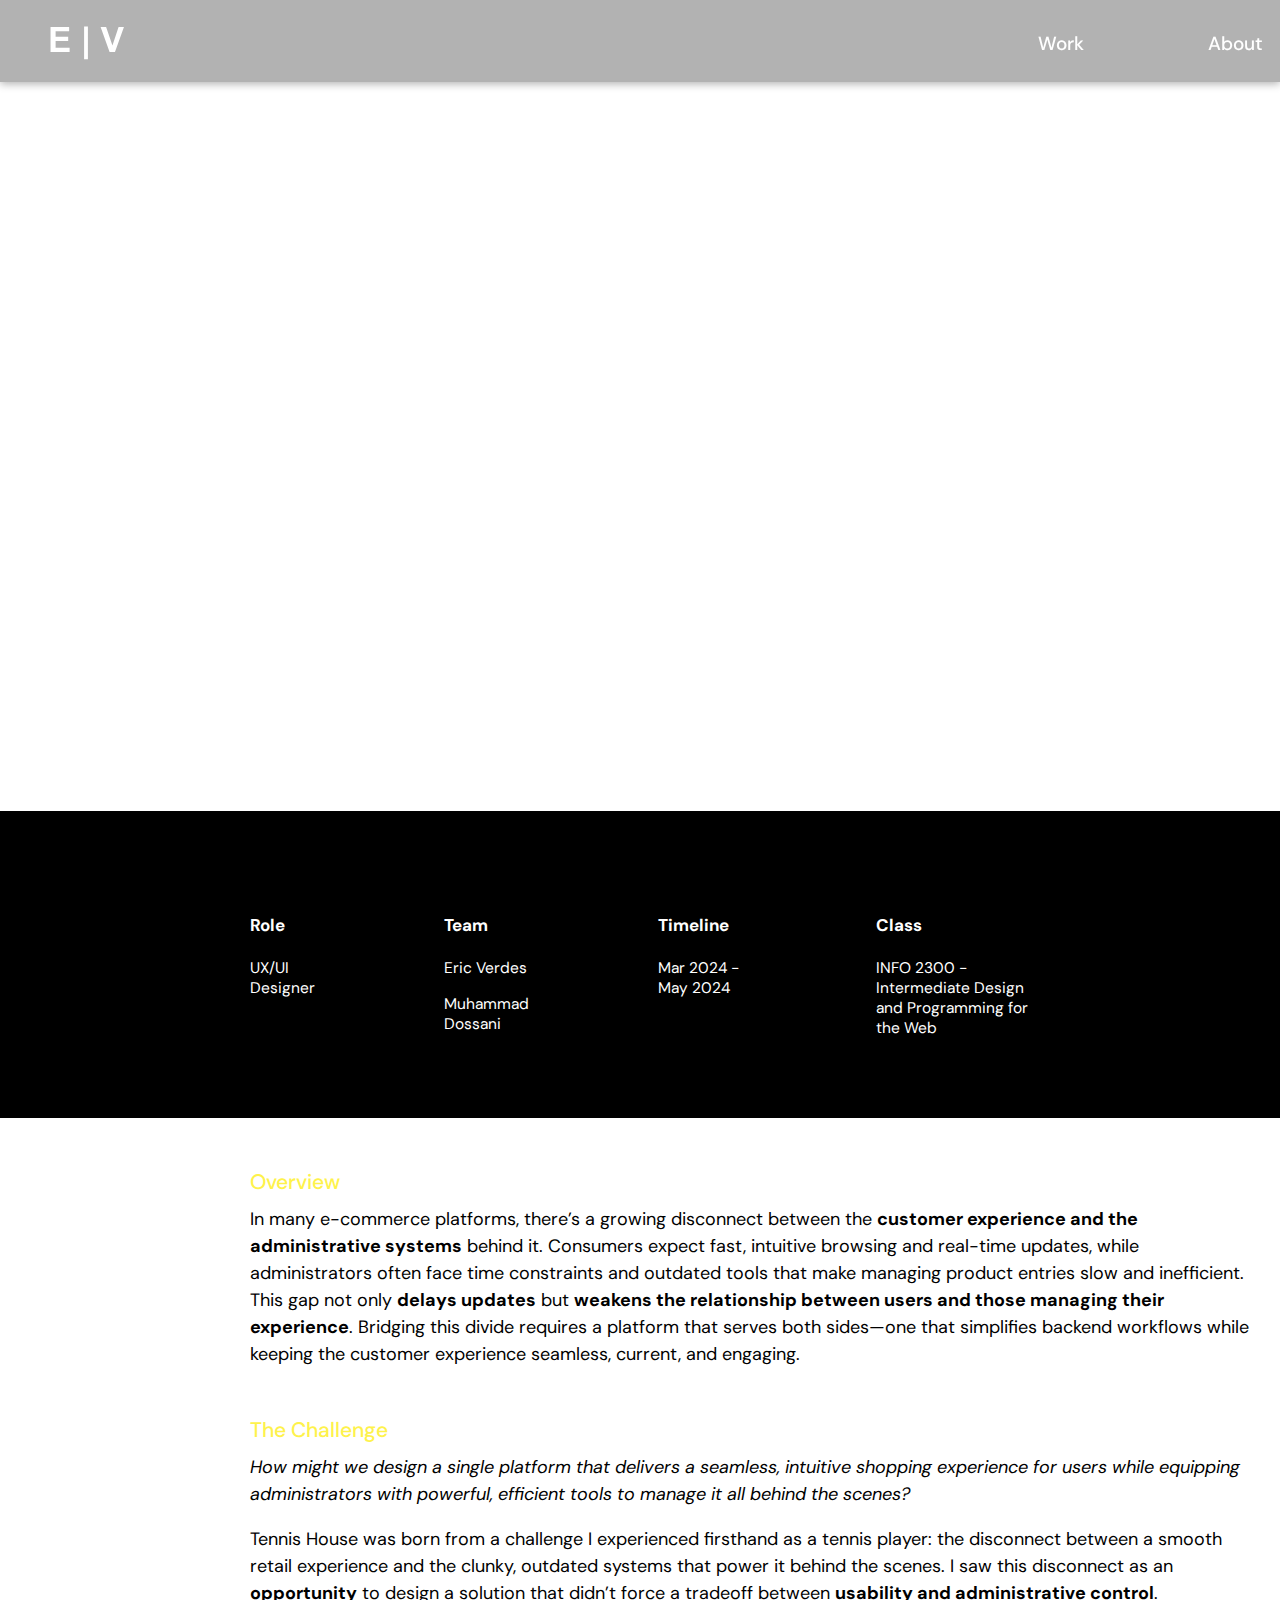
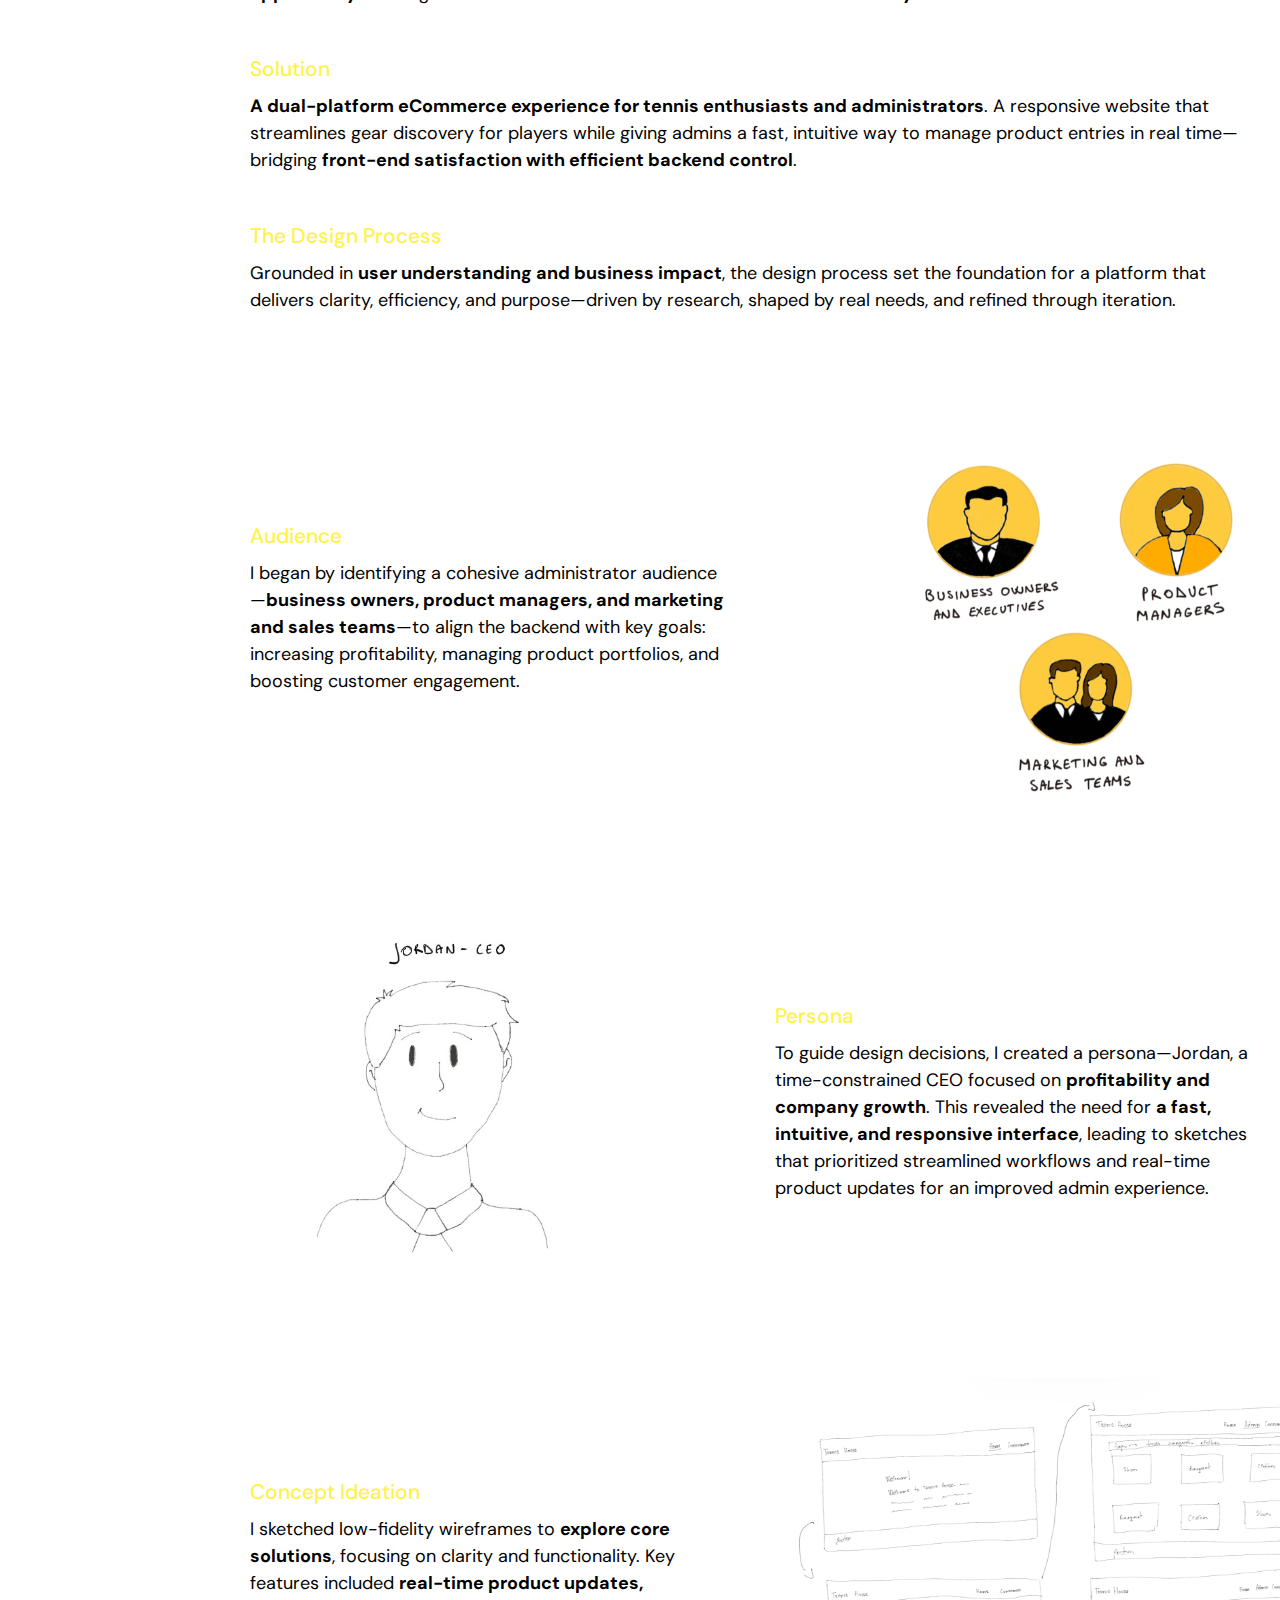
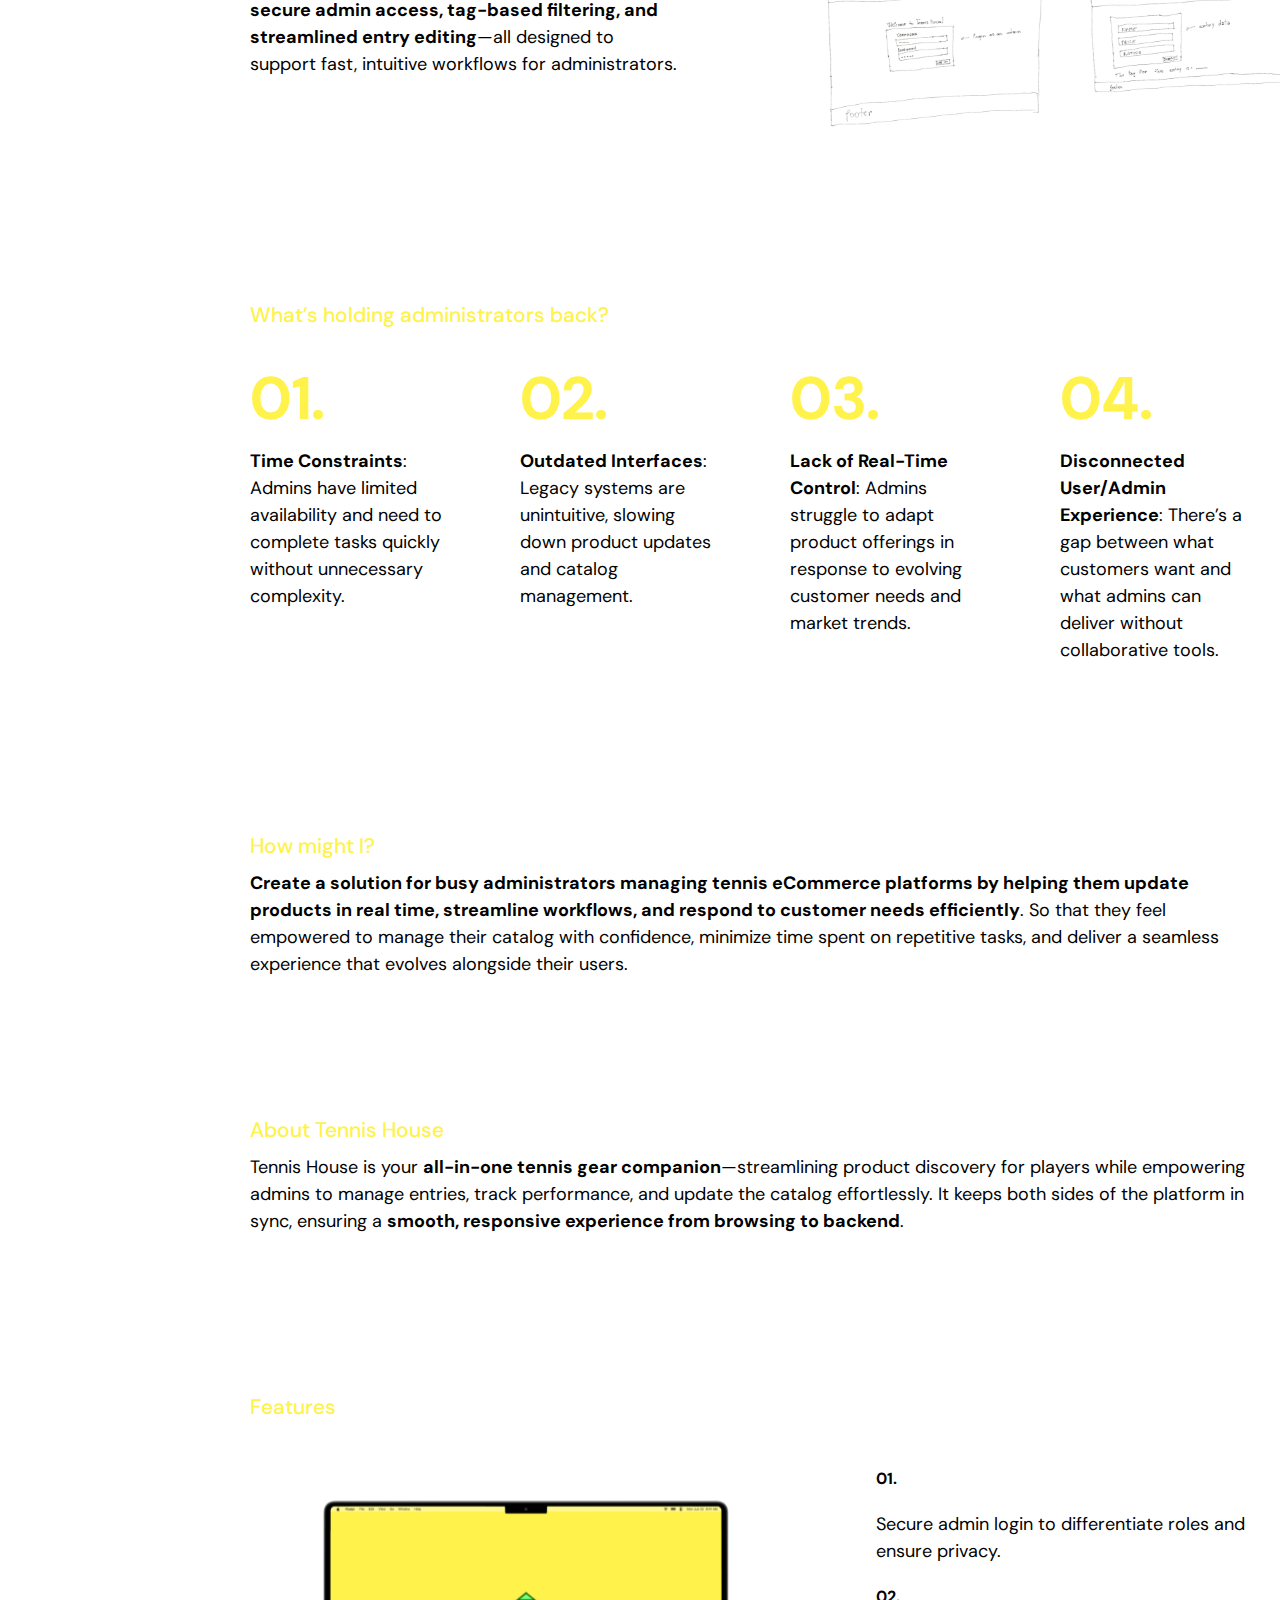
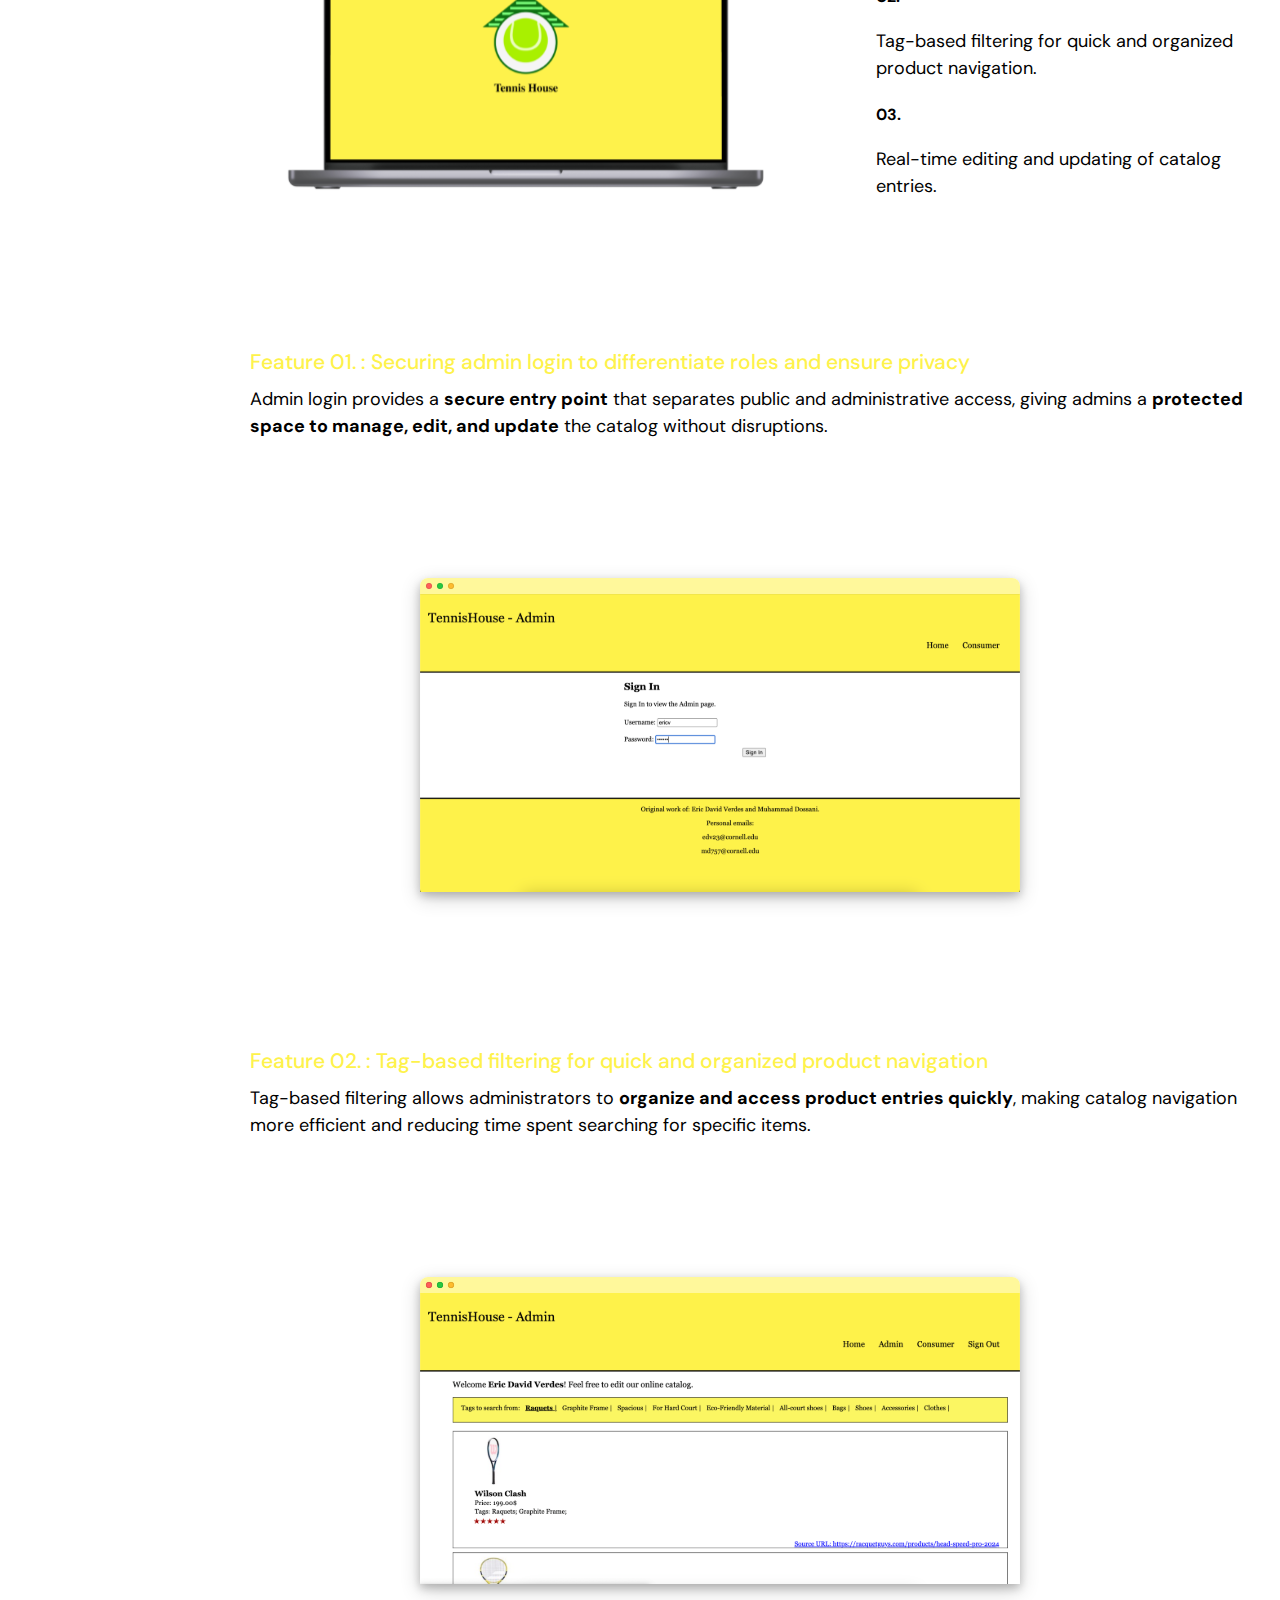
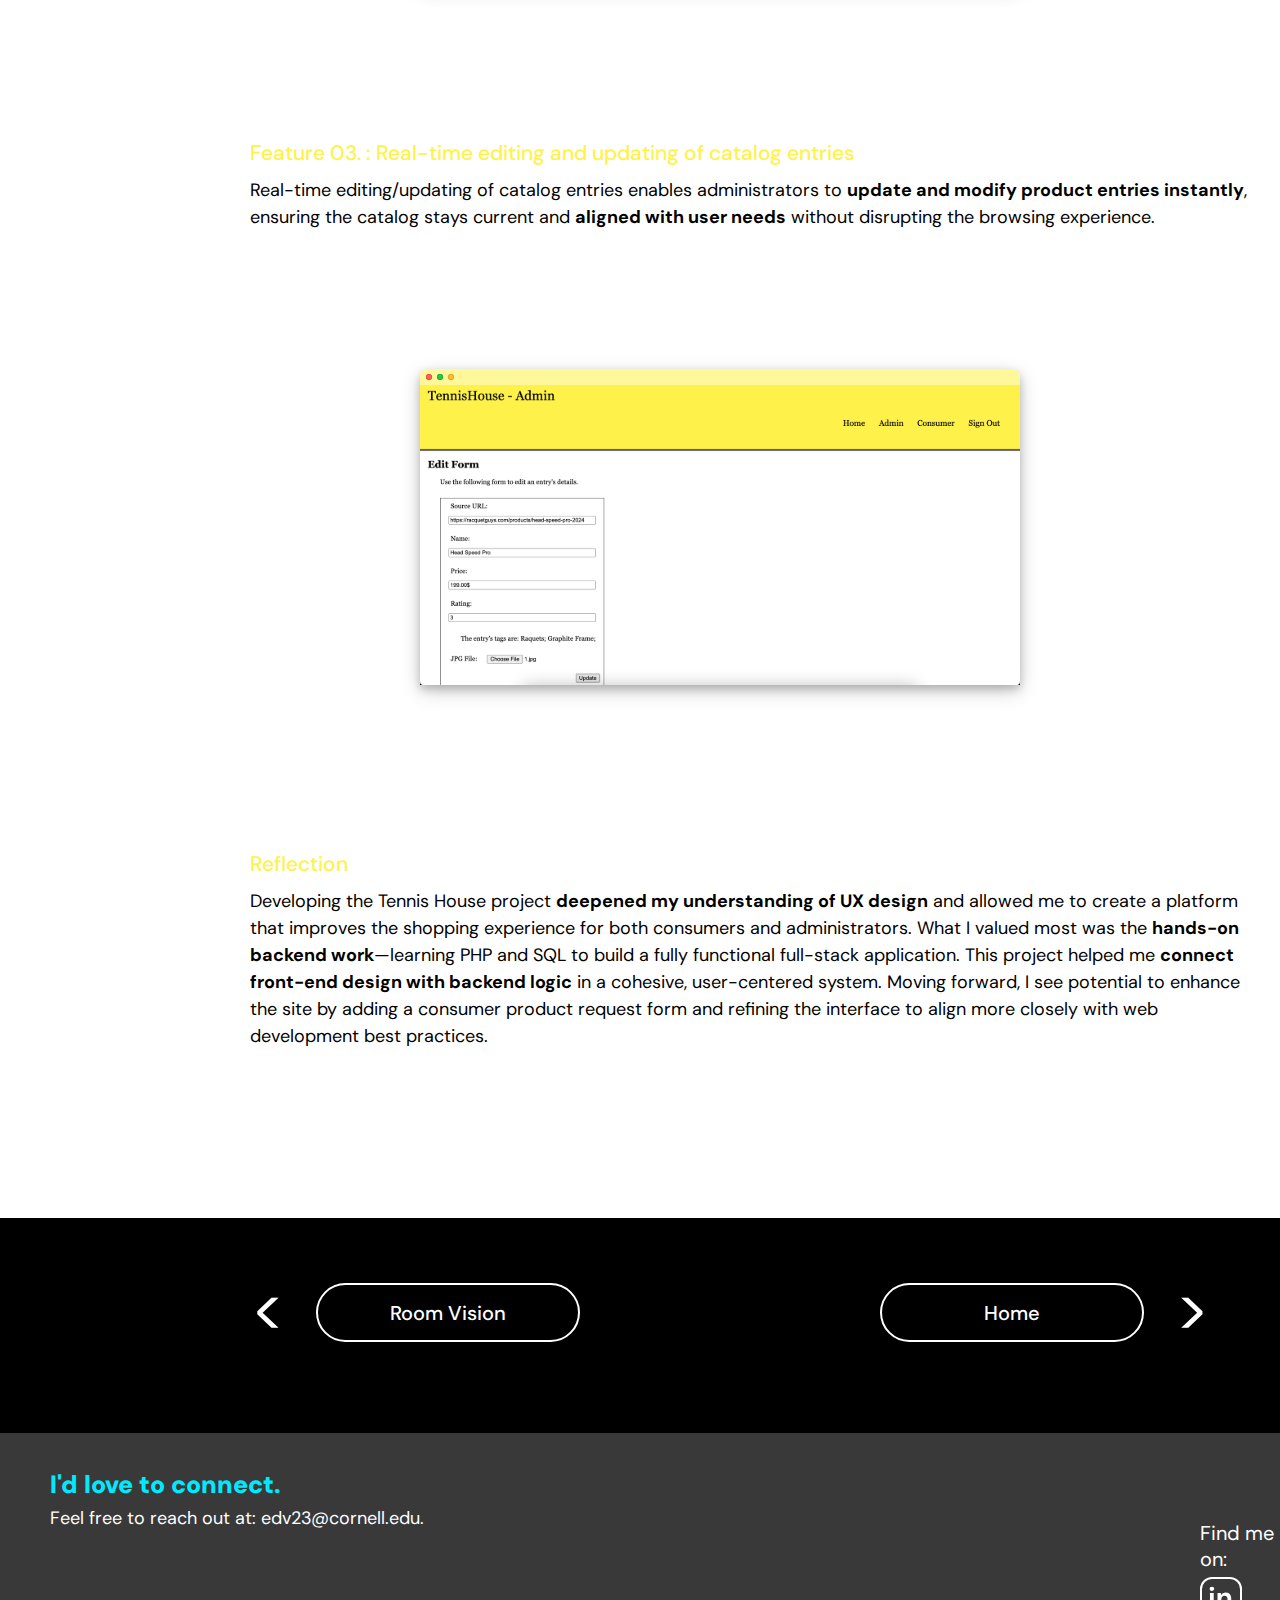
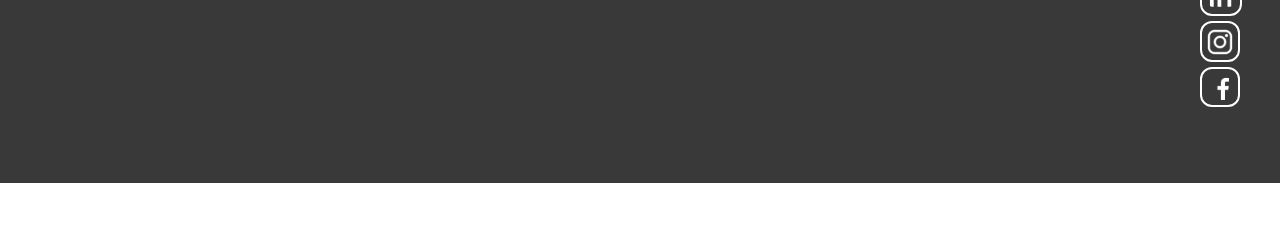
<file: pages/project3.html>
<!DOCTYPE html>
<html lang="en">

<head>
    <meta charset="UTF-8">
    <meta name="viewport" content="width=device-width, initial-scale=1">
    <link rel="stylesheet" href="../public/styles/site.css">
    <title>Tennis House | Project 3</title>
    <link href="https://fonts.googleapis.com/css2?family=DM+Sans:wght@400;500;700&display=swap" rel="stylesheet">
</head>

<body>

    <header>
        <a href="index.html"><img src="../public/images/EV.svg" alt="Logo" class="logo"></a>
            <nav id="nav-menu">
                <ul>
                    <li><a href="index.html">Work</a></li>
                    <li><a href="about.html">About</a></li>
                </ul>
            </nav>
    </header>

    <div class="tennis-house">
        <div class="statement3">
            <h2>Smarter Design. Better Tennis.</h2>
            <p>UX/UI. Design Strategy. Programming with HTML, CSS, PHP, and SQL.</p>
        </div>
        <img src="../public/images/Mockup-large.svg" alt="Mockup Tennis House">
    </div>
    <div class="details">
        <div class="details1">
            <h4>Role</h4>
            <p>UX/UI Designer</p>
        </div>
        <div class="details1">
            <h4>Team</h4>
            <p>Eric Verdes</p>
            <p>Muhammad Dossani</p>
        </div>
        <div class="details1">
            <h4>Timeline</h4>
            <p>Mar 2024 - May 2024</p>
        </div>
        <div class="details2">
            <h4>Class</h4>
            <p>INFO 2300 - Intermediate Design and Programming for the Web</p>
        </div>
    </div>
    <div class="design-proj3">
        <h3>Overview</h3>
        <p>In many e-commerce platforms, there’s a growing disconnect between the <b>customer experience and the administrative systems</b> behind it. Consumers expect fast, intuitive browsing and real-time updates, while administrators often face time constraints and outdated tools that make managing product entries slow and inefficient. This gap not only <b>delays updates</b> but <b>weakens the relationship between users and those managing their experience</b>. Bridging this divide requires a platform that serves both sides—one that simplifies backend workflows while keeping the customer experience seamless, current, and engaging.</p>
        <h3>The Challenge</h3>
        <p class="inline">How might we design a single platform that delivers a seamless, intuitive shopping experience for users while equipping administrators with powerful, efficient tools to manage it all behind the scenes?</p>
        <p>Tennis House was born from a challenge I experienced firsthand as a tennis player: the disconnect between a smooth retail experience and the clunky, outdated systems that power it behind the scenes. I saw this disconnect as an <b>opportunity</b> to design a solution that didn’t force a tradeoff between <b>usability and administrative control</b>.</p>
        <h3>Solution</h3>
        <p><b>A dual-platform eCommerce experience for tennis enthusiasts and administrators</b>. A responsive website that streamlines gear discovery for players while giving admins a fast, intuitive way to manage product entries in real time—bridging <b>front-end satisfaction with efficient backend control</b>.</p>
        <div class="design-process">
            <h3>The Design Process</h3>
            <p>Grounded in <b>user understanding and business impact</b>, the design process set the foundation for a platform that delivers clarity, efficiency, and purpose—driven by research, shaped by real needs, and refined through iteration.</p>
            <div class="audience">
                <div class="audience1">
                    <h3>Audience</h3>
                    <p>I began by identifying a cohesive administrator audience—<b>business owners, product managers, and marketing and sales teams</b>—to align the backend with key goals: increasing profitability, managing product portfolios, and boosting customer engagement.</p>
                </div>
                <img src="../public/images/audience.svg" alt="Tennis House Audience">
            </div>
            <div class="persona">
                <img src="../public/images/persona.svg" alt="Jordan CEO Persona">
                <div class="persona1">
                    <h3>Persona</h3>
                    <p>To guide design decisions, I created a persona—Jordan, a time-constrained CEO focused on <b>profitability and company growth</b>. This revealed the need for <b>a fast, intuitive, and responsive interface</b>, leading to sketches that prioritized streamlined workflows and real-time product updates for an improved admin experience.</p>
                </div>
            </div>
            <div class="sketches">
                <div class="sketches-text">
                    <h3>Concept Ideation</h3>
                    <p>I sketched low-fidelity wireframes to <b>explore core solutions</b>, focusing on clarity and functionality. Key features included <b>real-time product updates, secure admin access, tag-based filtering, and streamlined entry editing</b>—all designed to support fast, intuitive workflows for administrators.</p>
                </div>
                <img src="../public/images/Sketches.svg" alt="Skethes">
            </div>
            <div class="problem-address">
                <h3>What’s holding administrators back?</h3>
                <div class="problem-format">
                    <div class="problems">
                        <h4>01.</h4>
                        <p><b>Time Constraints</b>: Admins have limited availability and need to complete tasks quickly without unnecessary complexity.</p>
                    </div>
                    <div class="problems">
                        <h4>02.</h4>
                        <p><b>Outdated Interfaces</b>: Legacy systems are unintuitive, slowing down product updates and catalog management.</p>
                    </div>
                    <div class="problems">
                        <h4>03.</h4>
                        <p><b>Lack of Real-Time Control</b>: Admins struggle to adapt product offerings in response to evolving customer needs and market trends.</p>
                    </div>
                    <div class="problems">
                        <h4>04.</h4>
                        <p><b>Disconnected User/Admin Experience</b>: There’s a gap between what customers want and what admins can deliver without collaborative tools.</p>
                    </div>
                </div>
            </div>
            <div class="solution">
                <h3>How might I?</h3>
                <p><b>Create a solution for busy administrators managing tennis eCommerce platforms by helping them update products in real time, streamline workflows, and respond to customer needs efficiently</b>. So that they feel empowered to manage their catalog with confidence, minimize time spent on repetitive tasks, and deliver a seamless experience that evolves alongside their users.</p>
            </div>
        </div>
        <div class="about-tennis-house">
            <h3>About Tennis House</h3>
            <p>Tennis House is your <b>all-in-one tennis gear companion</b>—streamlining product discovery for players while empowering admins to manage entries, track performance, and update the catalog effortlessly. It keeps both sides of the platform in sync, ensuring a <b>smooth, responsive experience from browsing to backend</b>.</p>
            <div class="features-text">
                <h3>Features</h3>
            </div>
            <div class="tennis-house-design">
                <img src="../public/images/MockupHomePage.svg" alt="Mockup Home Page">
                <div class="features">
                    <h4>01.</h4>
                    <p>Secure admin login to differentiate roles and ensure privacy.</p>
                    <h4>02.</h4>
                    <p>Tag-based filtering for quick and organized product navigation.</p>
                    <h4>03.</h4>
                    <p>Real-time editing and updating of catalog entries.</p>
                </div>
            </div>
        </div>
        <div class="feature-specifics">
            <h3>Feature 01. : Securing admin login to differentiate roles and ensure privacy</h3>
            <p>Admin login provides a <b>secure entry point</b> that separates public and administrative access, giving admins a <b>protected space to manage, edit, and update</b> the catalog without disruptions.</p>
            <img src="../public/images/Feature1.svg" alt="Admin Login Screen">
        </div>
        <div class="feature-specifics">
            <h3>Feature 02. : Tag-based filtering for quick and organized product navigation</h3>
            <p>Tag-based filtering allows administrators to <b>organize and access product entries quickly</b>, making catalog navigation more efficient and reducing time spent searching for specific items.</p>
            <img src="../public/images/Feature2.svg" alt="Tagging/Filtering Entries Screen">
        </div>
        <div class="feature-specifics">
            <h3>Feature 03. : Real-time editing and updating of catalog entries</h3>
            <p>Real-time editing/updating of catalog entries enables administrators to <b>update and modify product entries instantly</b>, ensuring the catalog stays current and <b>aligned with user needs</b> without disrupting the browsing experience.</p>
            <img src="../public/images/Feature3.svg" alt="">
        </div>
        <div class="reflection">
            <h3>Reflection</h3>
            <p>Developing the Tennis House project <b>deepened my understanding of UX design</b> and allowed me to create a platform that improves the shopping experience for both consumers and administrators. What I valued most was the <b>hands-on backend work</b>—learning PHP and SQL to build a fully functional full-stack application. This project helped me <b>connect front-end design with backend logic</b> in a cohesive, user-centered system. Moving forward, I see potential to enhance the site by adding a consumer product request form and refining the interface to align more closely with web development best practices.</p>
        </div>
    </div>

<div class="navigation">
    <div class="navigation1">
        <p>&lt;</p>
        <a href="project2.html">Room Vision</a>
    </div>
    <div class="navigation2">
        <a href="index.html">Home</a>
        <p>&gt;</p>
    </div>
</div>

<footer>
    <p class="greet">I'd love to connect.</p>
    <p class="email">Feel free to reach out at: <a href="mailto:edv23@cornell.edu">edv23@cornell.edu</a>.</p>
    <div class="contacts">
        <p>Find me on:</p>
        <a href="https://www.linkedin.com/in/edv23/"><img src="../public/images/LinkedinIcon.svg" alt="LinkedIn icon" class="linkedin"></a>
        <a href="https://www.instagram.com/ericverdes/"><img src="../public/images/InstagramIcon.svg" alt="Instagram icon" class="instagram"></a>
        <a href="https://www.facebook.com/eric.verdes.3/"><img src="../public/images/FacebookIcon.svg" alt="Facebook icon" class="facebook"></a>
    </div>
    <h4>Designed by Eric Verdes &copy; 2025</h4>
</footer>

</body>

</html>
</file>
<file: styles/site.css>
/* document design */
html {
    scroll-behavior: smooth;
}

body {
    /* font-family: Arial, Helvetica, sans-serif; */
    font-family: 'Helvetica', sans-serif;
    font-weight: 400;
    margin: 0;
    background-color: white;
}

p {
    font-size: 20px;
}

h3 {
    font-size: 23px;
}

/* header design */
header {
    z-index: 2;
    display: flex;
    flex-direction: row;
    padding-bottom: 5pt;
    width: 100%;
    height: 75px;
    /* background-color: rgba(0, 0, 0, 0.3);
    backdrop-filter: blur(10px);
    -webkit-backdrop-filter: blur(7px);
    isolation: isolate; */
}

header nav {
    position: relative;
    z-index: 1;
    margin-left: auto;
}

h2 {
    text-decoration: solid;
    font-family: Arial, Helvetica, sans-serif;
}

nav ul {
    display: flex;
    flex-direction: row;
    padding: 0px;
    margin: 0px;
    gap: 50px;
}

nav ul li {
    display: flex;
    list-style: none;
}

nav ul li a {
    position: relative;
    padding: 18pt 28pt;
    font-size: 17px;
    color: white;
    text-decoration: none;
    text-align: center;
    /* width: 120px; */
    font-weight: 500;
}

nav ul li a:hover {
    transition: all 0.2s ease;
    font-size: 18px;
}

.logo {
    z-index: 1;
    position: relative;
    margin-left: 25px;
    margin-top: 16px;
}

/* home page */
.main {
    position: relative;
    display: flex;
    flex-direction: column;
    width: 100%;
    height: 100%;
    margin-top: 30px;
    justify-content: center;
    align-items: center;
    opacity: 0;
    transform: translateY(-40px); /* create interactivity and animation for start of document */
    animation: dropDownFade 1s ease-out forwards;
    animation-delay: 0.3s;
}

@keyframes dropDownFade {
  to {
    opacity: 1;
    transform: translateY(0);
  }
}

.background-photo {
    position: absolute;
    top: 0;
    left: 0;
    width: 100%;
    height: 850px;
    object-fit: cover;
    z-index: -1;
}

.main h1 {
    font-family: 'Inter', sans-serif;
    display: block;
    margin-top: 190px;
    z-index: 1;
    color: white;
    max-width: 650px;
    font-size: 100px;
    letter-spacing: 1px;
    font-weight: 800;
}

.main .h1 span{
    color: #1500ff;
    position: relative;
}

.h1 span {
  display: inline-block;
  opacity: 1;                  /* visible from start */
  transform: translateY(0);    /* start aligned with "Hi, I'm" */
  animation: riseUpDown 0.6s ease forwards;
}

/* Animation: goes up, then returns to normal */
@keyframes riseUpDown {
  0%   { transform: translateY(0); }
  50%  { transform: translateY(-15px); }  /* rise up */
  100% { transform: translateY(0); }      /* settle back down */
}

/* Stagger delays */
.h1 span:nth-child(1) { animation-delay: 2.1s; }
.h1 span:nth-child(2) { animation-delay: 2.3s; }
.h1 span:nth-child(3) { animation-delay: 2.5s; }
.h1 span:nth-child(4) { animation-delay: 2.7s; }
.h1 span:nth-child(5) { animation-delay: 2.9s; }


.hello-hand {
  display: inline-block;
  position: absolute;
  margin-top: -160px;
  width: 150px;
  margin-left: -35px;

  opacity: 0;
  transform: rotate(0deg) scale(0.5);
  transform-origin: bottom center;

  animation: fadeIn 1s ease-in forwards;
  animation-delay: 3.2s;
}

@keyframes fadeIn {
  to { opacity: 1; }
}

@keyframes wave {
  0%   { transform: rotate(0deg)   scale(0.5); }
  25%  { transform: rotate(15deg)  scale(0.5); }
  50%  { transform: rotate(-10deg) scale(0.5); }
  75%  { transform: rotate(15deg)  scale(0.5); }
  100% { transform: rotate(0deg)   scale(0.5); }
}

.h1:hover + .hello-hand {
  animation: fadeIn 1s ease-in forwards, wave 0.6s ease-in-out;
}

.hello-hand:hover {
  animation: fadeIn 1s ease-in forwards, wave 0.6s ease-in-out;
  cursor: text;
}

/* Show the image when hovering over the name */
/* .h1:hover + .hello-hand {
  opacity: 1;
  transform: scale(1) translateY(-40px);
} */

.underline-text {
    text-decoration: underline;
    font-weight: bold;
}

.underline-text a {
    color: white;
}

.main p {
    display: block;
    margin-top: -67px;
    z-index: 1;
    color: white;
    max-width: 750px;
    width: 100%;
    font-size: 25px;
    line-height: 1.5;
    font-weight: 300;
    text-align: center;
}

.buttons {
    display: flex;
    flex-direction: row;
    /* padding-top: 450px; */
    gap: 40px;
    margin-top: 25px;
}

.button-design a {
    display: block;
    background-color: white;
    text-decoration: none;
    color: black;
    padding: 15px;
    font-size: 16px;
    border-radius: 12px;
    font-weight: bold;
    width: 160px;
    text-align: center;
    transition: transform 0.4s ease;
    box-shadow: 0px 4px 4px rgba(222, 222, 222, 0.25);
}

.button-design a:hover {
    /* background-color: rgb(214, 214, 214); */
    transform: scale(1.03);
}

.button-design1 a {
    /* position: absolute;
    z-index: 1;
    margin-top: 455px;
    margin-left: 50.2%;
    border: none; */
    display: block;
    background: linear-gradient(to right, #1500ff, #0a007d);
    text-decoration: none;
    color: white;
    padding: 15px;
    font-size: 16px;
    border-radius: 12px;
    font-weight: bold;
    width: 160px;
    text-align: center;
    transition: transform 0.4s ease;
    box-shadow: 0px 4px 4px rgba(94, 93, 93, 0.25);
}

.button-design1 a:hover {
    /* background: linear-gradient(to right, #1500ff, #0d009c); */
    color: white;
    transform: scale(1.03);
}

.design-photo {
    margin-top: 450px;
    margin-left: 120px;
}

.projects {
  position: relative;
  display: grid;
  grid-template-columns: 1fr 1fr;
  min-height: 100vh;
  padding-top: 200px; /* your section offset */
}

/* Center vertical line */
.projects::before {
  content: "";
  position: absolute;
  top: 0;
  bottom: 0;
  left: 50%;
  width: 1px;
  background: #000000;
}

/* LEFT SIDE — vertically centered inside the whole section */
.projects-left {
  position: sticky;   /* <-- make the whole left column stick */
  top: 0;             /* <-- stay at top of viewport */
  height: 100vh;      /* fill viewport height */
  display: flex;      /* so we can center the image */
  justify-content: center;
  align-items: center;
  padding-right: 4rem;
}

/* Inner image wrapper */
.project-left-inner img {
  max-width: 100%;
  height: auto;
  display: block;
}

/* RIGHT SIDE */
.projects-right {
  display: flex;
  flex-direction: column;
  gap: 5rem;
  padding-left: 4rem;
  margin-top: 235px;
  max-width: 600px;
  margin-bottom:50px;
}

/* Project row with plus sign */
.project-item {
  display: flex;
  align-items: center;
  justify-content: center;
  width: 3rem;            /* square box so rotation does not shift */
  height: 3rem;
  background: none;
  border: none;
  padding: 0;
  cursor: pointer;
  margin-left: -87.5px;
}

/* The + character */
.plus {
  display: inline-flex;          /* keeps things centered */
  align-items: center;
  justify-content: center;
  width: 100%;                   /* fill the box */
  height: 100%;
  font-size: 5rem;             /* adjust as needed */
  font-weight: 500;              /* bold so X looks nice */
  line-height: 1;                /* CRUCIAL: removes baseline shift */
  transform-origin: center;      /* rotate around exact center */
  transition: transform 0.25s ease, color 0.25s ease;
}

/* Hover color (optional) */
.project-item:hover .plus {
  color: #1500F7;
  z-index:1;
}

/* Open state: turn + into X */
.plus.open {
  transform: rotate(45deg);      /* no shifting now */
}
/* .project-item {
  display: flex;
  align-items: center;
  gap: 2rem;
  border: none;
  background: none;
  padding: 0;
  cursor: pointer;
  font: inherit;
  margin-left: -87.5px;
  width: 30px;
} */
/*
.plus {
  font-size: 5rem;
  font-weight: 550;
  display: inline-block;
  width: 2.5rem;
  text-align: center;
  z-index: 1;
} */

.project-block .project-title {
  font-size: 2.5rem;
  font-weight: 700;
  padding-top: 5px;
}

/* Hover effect: spin the plus, slight shift */
/* .project-item:hover .plus {
  color:#1500F7;
} */

.project-row {
  display: flex;
  align-items: center;   /* vertically center them on the same line */
  gap: 4rem;          /* space between + and title */
}


.project-content {
  max-height: 650px;             /* big enough for your content */
  opacity: 1;
  transform: translateY(0);
  overflow: hidden;
  transition:
    max-height 0.3s ease,
    opacity 0.25s ease,
    transform 0.3s ease;
  font-family: 'Helvetica', sans-serif;
  font-weight: lighter;
  align-items: center;
  text-align:center;
}

/* closed state */
.project-content.hidden {
  max-height: 0;
  opacity: 0;
  transform: translateY(6px);    /* very small motion */
}

/* plus rotation (also subtle) */
.plus {
  transition: transform 0.25s ease;
}

.plus.open {
  transform: rotate(45deg);
}

/* .project-content p {
    text-align: center;
} */

.project-content a {
    display: inline-block;
    background: linear-gradient(to right, #1500ff, #0a007d);
    color: white;
    margin-left: 3px;
    padding: 15px;
    border-radius: 12px;
    text-decoration: none;
    font-weight: bold;
    margin-top: 30px;
    margin-bottom: 5px;
    transition: transform 0.4s ease;
    box-shadow: 0px 2px 2px rgba(0, 0, 0, 0.25);
}

.project-content a:hover {
    transform: scale(1.02);
    z-index: 1;
}

.project-content .mockup3{
    padding-top: 60px;
}
.intro-projects {
    color: black;
    margin-left: auto;
    margin-right: auto;
    /* margin-top: 100px; */
    margin-bottom: 50px;
    padding-bottom: 30px;
    width: 85%;
    max-width: 1000px;
    margin-top: 400px;
}

.intro-projects h2 {
    font-size: 30px;
    text-align: center;
}

.intro-projects p {
    font-size: 20px;
    text-align: center;
    color: black;
    line-height: 1.5;
}

.first-mockup {
    display: flex;
    flex-direction: row;
    margin-left: 11.3%;
    margin-top: 170px;
    margin-bottom: 170px;
}

.first-mockup img {
    transition: transform 0.4s ease-in;
    margin-top: -40px;
}

.first-mockup img:hover {
    transform: scale(1.02);
}

.description {
    display: flex;
    flex-direction: column;
    margin-left: 7.7%;
    padding-left: 80px;
    border-left: solid black 1px;
    height: 250px;
}

.description h2 {
    color: black;
    font-size: 30px;
}

.description p {
    color: black;
    width: 90%;
    max-width: 450px;
    font-size: 20px;
    margin-top: -7px;
    line-height: 1.5;
}

.description a {
    margin-left: auto;
    margin-right: auto;
    margin-top: 50px;
    padding-bottom: 10px;
    background-color: white;
    border: none;
    border-bottom: solid 2px black;
    color: black;
    font-size: 18px;
    width: 170px;
    font-weight: bold;
    text-align: center;
    text-decoration: none;
}

.description a:hover {
    font-size: 18.5px;
    transition: all 0.4s ease;
}

.second-mockup img {
    transition: transform 0.4s ease-in;
    margin-top: -40px;
}

.second-mockup img:hover {
    transform: scale(1.02);
}

.second-mockup {
    display: flex;
    flex-direction: row;
    margin-left: 11.3%;
    margin-top: 250px;
    margin-bottom: 170px;
}

.description1 {
    display: flex;
    flex-direction: column;
    margin-left: 7.7%;
    padding-left: 80px;
    border-left: solid black 1px;
    height: 275px;
}

.description1 h2 {
    color: black;
    font-size: 30px;
}

.description1 p {
    color: black;
    width: 90%;
    max-width: 450px;
    font-size: 20px;
    margin-top: -7px;
    line-height: 1.5;
}

.description1 a {
    margin-left: auto;
    margin-right: auto;
    margin-top: 50px;
    padding-bottom: 10px;
    background-color: white;
    border: none;
    border-bottom: solid 2px black;
    color: black;
    font-size: 18px;
    width: 170px;
    font-weight: bold;
    text-align: center;
    text-decoration: none;
}

.description1 a:hover {
    font-size: 18.5px;
    transition: all 0.4s ease;
}

.third-mockup img {
    transition: transform 0.4s ease-in;
}

.third-mockup img:hover {
    transform: scale(1.02);
}

.third-mockup {
    display: flex;
    flex-direction: row;
    margin-left: 11.3%;
    margin-top: 250px;
    margin-bottom: 250px;
}

.description2 {
    display: flex;
    flex-direction: column;
    margin-left: 7.7%;
    padding-left: 80px;
    border-left: solid black 1px;
    height: 275px;
}

.description2 h2 {
    color: black;
    font-size: 30px;
}

.description2 p {
    color: black;
    width: 90%;
    max-width: 450px;
    font-size: 20px;
    margin-top: -7px;
    line-height: 1.5;
}

.description2 a {
    margin-left: auto;
    margin-right: auto;
    margin-top: 50px;
    padding-bottom: 10px;
    background-color: white;
    border: none;
    border-bottom: solid 2px black;
    color: black;
    font-size: 18px;
    width: 170px;
    font-weight: bold;
    text-align: center;
    text-decoration: none;
}

.description2 a:hover {
    font-size: 18.5px;
    transition: all 0.4s ease;
}

.data-science {
  display: flex;
  flex-direction: column;
  justify-content: center; /* center horizontally */
  margin-left: auto;
  margin-right: auto;
  align-items: center;
  margin-bottom: 100px;
  color: black;
  padding-bottom: 30px;
  width: 85%;
  max-width: 1000px;
}


.data-science h2 {
    font-size: 30px;
    text-align: center;
    margin-bottom:0;
}

.data-science p{
    font-size: 20px;
    color: black;
    line-height: 1.5;
    text-align: center;
    margin-bottom: 200px;
}

.data-science img{
    width: 350px;
    height: auto;
    border-radius: 10px;
    transition: transform 0.4s ease-in;
    box-shadow: 0 4px 8px rgba(0,0,0,0.20);
    margin-right: 20px;
}

.data-science img:hover {
    transform: scale(1.015);
}

.nba-draft {
    display: flex;
    flex-direction: row;
}

.nba-draft-text {
    display: flex;
    flex-direction: column;
    margin-left: 7.7%;
    padding-left: 80px;
    border-left: solid black 1px;
    height: 275px;
    text-align: center;
    margin-top: 80px;
}

.nba-draft-text h2{
    text-align:left;
}

.nba-draft-text p {
    color: black;
    width: 90%;
    max-width: 450px;
    font-size: 20px;
    margin-top: 20px;
    line-height: 1.5;
    text-align:left;
    margin-bottom: 0;
}

.nba-draft-text a {
    display: inline-block;
    text-align: center;
    margin-top: 60px;
    padding-bottom: 10px;
    background-color: white;
    border: none;
    border-bottom: solid 2px black;
    color: black;
    font-size: 18px;
    width: 145px;
    font-weight: bold;
    margin-left: auto;
    margin-right: auto;
    text-decoration: none;
}

.nba-draft-text a:hover{
    font-size: 18.5px;
    transition: all 0.4s ease;
}

/* about me page */
.about-me {
    background: linear-gradient(#110067, #000000);
    margin-top: -83px;
    height: 100%;
    display: flex;
    flex-direction:row;
}

.about-me .personal-portrait {
    display: block;
    /* box-shadow: 0 8px 24px rgba(1, 1, 1, 0.15); */
    border-radius: 20px;
}

.personal-portrait {
    position: absolute;
    top: 25.6%;
    left: 13%;
    opacity: 0;
    transform: translateY(-40px); /* create interactivity and animation for start of document */
    animation: dropDownFade 1s ease-out forwards;
    animation-delay: 0.3s;
}

.personal-portrait img {
    /* box-shadow: 0px 6px 6px rgba(146, 146, 146, 0.25); */
    border-radius: 12px;
}

.personal-portrait h3 {
    color: white;
    text-align: center;
    line-height: 14px;
}

.personal-portrait p {
    color: white;
    text-align: center;
    line-height: 14px;
    font-size: 20px;
    font-weight: lighter;
}

.about-me-p p {
    max-width: 600px;
    font-size: 19px;
    font-weight: lighter;
    margin-left: 670px;
    margin-top: 5px;
    flex-direction: column;
    color: white;
    line-height: 1.5;
    opacity: 0;
    transform: translateY(-40px); /* create interactivity and animation for start of document */
    animation: dropDownFade 1s ease-out forwards;
    animation-delay: 0.3s;
}

.about-me-p h2 {
    color: white;
    margin-left: 670px;
    font-size: 35px;
    font-weight: bold;
    margin-bottom: 10px;
    letter-spacing: 0.5px;
}

.about-me-h2 {
    color: #1500F7;
}

.about-me-p {
    margin-top: 162px;
}

.about-me-p .inline{
    font-style: italic;
    font-weight: 500;
}

.visual {
    background-color: black;
}

.visual img {
    margin-top: 7px;
    margin-left: 660px;
}

.core-values {
    background-color:black;
    color: white;
    padding-top: 120px;
    padding-bottom: 150px;
}

.core-values h2 {
    text-align: center;
    margin-top: 0;
    margin-bottom: 50px;
    font-size: 30px;
    font-weight: 700;
    letter-spacing: 0.5px;
}

.core-values-p {
    display: flex;
    flex-direction: row;
    text-align: center;
    justify-content: center;
    gap: 100px;
}

.core-values-p h3{
    font-size: 21px;
    font-weight: 550;
    margin-bottom: 3px;
}

.core-values-p p {
    font-size: 19px;
    width: 340px;
    margin-top: 0;
    font-weight: 300;
}

.education {
    background-color: white;
    display: flex;
    flex-direction: row;
    padding-left: 14%;
    /* padding-top: 75px; */
    padding-bottom: 75px;
    padding-top: 75px;
}

.education1 p {
    margin-right: 320px;
    font-size: 17px;
}

.education1 h3 {
    font-size: 21px;
    color: #1500F7;
}

.experience p {
    font-size: 17px;
}

.experience h3 {
    font-size: 21px;
    color: #1500F7;
}

.date {
    font-style: italic;
    font-size: 15px;
    color: rgb(73, 73, 73);
}

.text {
    font-weight: bold;
}

.skills {
    background-color: white;
    margin-left: 14%;
    padding-bottom: 85px;
    display: flex;
    flex-direction: row;
}

.toolkit h2 {
    padding-bottom: 10px;
    background-color: white;
    color: #1500F7;
    font-size: 21px;
    margin-top: 0;
    margin-bottom: 0;
}

.skills h3 {
    font-size: 18px;
}

.skills p {
    margin-right: 520px;
    font-size: 17px;
    width: auto;
    white-space: nowrap;
}

.tools p {
    width: 150px;
}

.tools h2 {
    color: #1500F7;
    font-size: 21px;
}

.skills1 {
    margin-top: 38px;
    width: 500px;
}

.certifications-resume {
    display: flex;
    flex-direction: row;
    margin-bottom: 50px;
}

.certifications {
    background-color: white;
    display: flex;
    flex-direction: column;
    padding-top: 40px;
    margin-left: 14%;
    padding-bottom: 50px;
}

.certifications h3 {
    font-size: 21px;
    color: #1500F7;
    margin-top: 0;
    margin-bottom: 7px;
}

.certifications div {
    margin-bottom: 30px;
}

.certifications div h4{
    margin-bottom: 0;
    margin-top: 13px;
    font-size: 18px;
}

.certifications div p{
    margin-bottom: 0;
    margin-top: 5px;
    font-size: 18px;
}

.resume {
    display: flex;
    flex-direction: column;
    margin-left: 140px;
    margin-top: 88px;
}

.resume img {
    width: 400px;
    height: auto;
    /* border: 1px solid rgb(146, 146, 146); */
    border-radius: 10px;
    transition: transform 0.4s ease-in;
    box-shadow: 0 4px 8px rgba(0,0,0,0.20);
}

.resume img:hover{
    transform: scale(1.015);
}

.resume-a {
    display: block;
    margin-top:30px;
    color: white;
    font-weight: 500;
    text-decoration: none;
    border-bottom: 2px solid white;
    font-size: 18px;
    text-align: center;
    width: 245px;
    padding-bottom: 10px;
}

.resume-a:hover {
    font-size: 18.5px;
    transition: all 0.4s ease;
}

.tennis {
  position: relative;
  background: url("images/Background2.png") center/cover no-repeat;
  color: white;
  min-height: 70vh;          /* give the background area some height */
}

/* center the text block over the image */
.tennis-container {
  position: absolute;
  inset: 0;                  /* top:0; right:0; bottom:0; left:0 */
  display: flex;
  flex-direction: row;
  z-index: 1;
  box-sizing: border-box;
  gap: 70px;
  justify-content: center;
}

.tennis-container p {
  max-width: 700px;
  line-height: 1.5;
  font-size: 19px;
  margin-bottom: 0;
  margin-top: 0;
  width: 600px;
  font-weight: lighter;
}

.tennis-container {
    direction: row;
}

.passion-h2 {
     color: #1500F7;
}

.tennis-container h2 {
    font-size: 35px;
    font-weight: bold;
    margin-bottom: 20px;
    letter-spacing: 0.5px;
}

.tennis-img img {
    margin-top: 30px;
    box-shadow: 0 0 20px rgba(255, 255, 255, 0.08);
}


/* project 1 page */
.credibility-companion {
    display: flex;
    flex-direction: row;
    padding-top: 50px;
    padding-bottom: 150px;
    /* margin-left: 250px; */
    background-color: black;
    margin-top: -83px;
}

.credibility-companion img {
    padding-top: 200px;
    margin-left: -20px;
}

.statement h2{
    color: #0D99FF;
    padding-top: 300px;
    font-size: 35px;
    margin-left: 230px;
    margin-bottom: 0;
}

.statement p{
    color: white;
    margin-top: 5px;
    margin-left: 230px;
}

.statement {
    opacity: 0;
    transform: translateY(-40px);
    animation: dropDownFade 1s ease-out forwards;
    animation-delay: 0.3s;
}

.credibility-companion-image {
    opacity: 0;
    transform: translateY(-40px);
    animation: dropDownFade 1s ease-out forwards;
    animation-delay: 0.3s;
}

.detailsone {
    border-top: 1px solid white;
    display: flex;
    flex-direction: row;
    padding-left: 230px;
    padding-top: 80px;
    background-color:black;
    color: white;
    padding-bottom: 50px;
    padding-right: 230px;
}



.report-button {
    background-color: black;
    padding-bottom: 60px;
    align-items: center;
    display: flex;
    flex-direction: column;
}

.report-button a{
    text-decoration: none;
    font-size: 16px;
    font-weight: bold;
    color: black;
    background-color: white;
    padding: 15px;
    border-radius: 12px;
    width: 130px;
    text-align: center;
    box-shadow: 0px 4px 4px rgba(222, 222, 222, 0.25);
    transition: transform 0.4s ease;
}

.report-button a:hover{
    transform: scale(1.03);
}

.scroll-scale {
  transition: transform 2s ease, opacity 2s ease;
  transform: scale(0.95);
  opacity: 0.9;
}

.scroll-scale.scaled {
  transform: scale(1);
  opacity: 1;
}

.design-proj1 {
  background-color: white;
  margin: 0 auto 30px auto;
  padding: 20px;
  max-width: 1000px; /* adjust to taste */
}

.design-proj1 h3 {
    margin-top: 0;
    padding-top: 30px;
    font-size: 21px;
    font-weight: 500;
    color: #0D99FF;
    margin-bottom: 0;
}

.design-proj1 p {
    width: 1000px;
    font-size: 18.5px;
    line-height: 1.5;
    margin-top: 10px;
    font-weight: lighter;
}

.literature img {
    margin-left: -54px;
    padding-top: 50px;
    padding-bottom: 50px;
    width: auto;
    height: auto;
}

.user-research img {
    margin-left: 25px;
    margin-top: 100px;
    margin-bottom: 100px;
}

.diary-study img {
    margin-top: 100px;
    margin-left: 40px;
    margin-bottom: 100px;
}

.cultural-probe img {
    margin-top: 100px;
    margin-left: 40px;
    margin-bottom: 100px;
}

.findings h3{
    padding-bottom: 50px;
}

.finding1 {
    margin-left:20px;
    margin-bottom: 20px;
    width: 900px;
    background-color: #0D99FF;
    padding-top: 10px;
    padding-bottom: 10px;
    padding-left:20px;
    padding-right: 20px;
    /* border: 3px solid rgb(38, 3, 236); */
    border-radius: 100px;
}

.finding1 p {
    width: 870px;
    font-size: 18px;
    margin-left: 35px;
    color: white;
}

.ideation {
    display: flex;
    flex-direction: row;
    padding-top: 50px;
    padding-bottom: 50px;
}

.ideation-text {
    width: 430px;
    margin-right: 100px;
    padding-top: 200px;
}

.ideation-text p {
    width: 430px;
}

.about-cc{
    padding-bottom: 100px;
}

.features-cc {
    padding-top: 60px;
    padding-bottom: 30px;
    display: flex;
    flex-direction: row;
}

.features-cc h3 {
    padding-top:0;
}
.features-cc img {
    margin-top: 105px;
    margin-left:-150px;
}

.feature-format-cc {
    width: 440px;
    margin-left: 70px;
    margin-top: 50px;
}

.feature-format-cc p{
    width: 500px;
}

.feature-format-cc h4{
    font-size: 18px;
}

.feature1{
    padding-top: 100px;
}

.feature1 img{
    margin-left: 40px;
    padding-top:100px;
    padding-bottom: 100px;
}

.feature2 img{
    margin-left: 40px;
    padding-top:100px;
    padding-bottom: 100px;
}

.feature3 img {
    margin-left: 180px;
    padding-top:100px;
    padding-bottom: 100px;
}

/* project 2 page */
.room-vision {
    display: flex;
    flex-direction: row;
    padding-top: 50px;
    padding-bottom: 150px;
    padding-left: 250px;
    background-color: black;
    margin-top: -83px;
}

.room-vision img{
    padding-top: 160px;
    margin-left: -20px;
}

.statement1 h2{
    color: rgb(76, 76, 76);
    padding-top: 300px;
    font-size: 35px;
    margin-bottom: 0;
    color: #624EFF;
    width: 500px;
}

.statement1 p{
    color: white;
    margin-top: 5px;
}

.statement1 {
    opacity: 0;
    transform: translateY(-40px);
    animation: dropDownFade 1s ease-out forwards;
    animation-delay: 0.3s;
}

.room-vision-image {
    opacity: 0;
    transform: translateY(-40px);
    animation: dropDownFade 1s ease-out forwards;
    animation-delay: 0.3s;
}

.report-button2 {
    background-color: black;
    padding-bottom: 60px;
    align-items: center;
    display: flex;
    flex-direction: column;
}

.report-button2 a{
    text-decoration: none;
    font-size: 16px;
    font-weight: bold;
    color: black;
    background-color: white;
    padding: 15px;
    border-radius: 12px;
    width: 130px;
    text-align: center;
    box-shadow: 0 4px 12px rgba(55, 55, 55, 0.25);
    transition: transform 0.4s ease;
}

.report-button2 a:hover{
    transform: scale(1.03);
}

.design-proj2 {
    background-color: white;
    padding-bottom: 45px;
    padding-left: 250px;
    padding-right: 250px;
    padding-top: 20px
}

.design-proj2 h3 {
    margin-top: 0;
    padding-top: 30px;
    font-size: 21px;
    font-weight: 500;
    color: #624EFF;
    margin-bottom: 0;
}

.design-proj2 p {
    margin-top: 10px;
    width: 1000px;
    font-size: 18.5px;
    line-height: 1.5;
    font-weight: lighter;
}

.interviewees img {
    margin-left: 40px;
    margin-top: 100px;
    margin-bottom: 100px;
}

.persona-rv {
    display: flex;
    flex-direction: row;
}

.persona-paragraph-rv {
    margin-top: 250px;
}

.persona-paragraph-rv p{
    width: 450px;
}

.persona-rv img {
    margin-left: 60px;
    margin-top: 100px;
    margin-bottom: 100px;
}

.concept-ideation-rv {
    margin-top: 150px;
}

.concept-ideation-rv img{
    margin-top: 100px;
    margin-bottom: 100px;
}

.choice {
    margin-bottom: 100px;
}

.findingone {
    margin-left: 10px;
    margin-bottom: 20px;
    width: 950px;
    background-color: #624EFF;
    color: white;
    padding-top: 10px;
    padding-bottom: 10px;
    padding-left: 25px;
    padding-right: 25px;
    border-radius: 100px;

}

.findingone p {
    font-size: 18px;
}

.findings2 {
    margin-bottom: 100px;
}

.findings2 h3 {
    padding-bottom: 50px;
}

.low-fidelity {
    display: flex;
    flex-direction: row;
    margin-top: 10px;
}

.low-fidelity h4 {
    font-size: 19.5px;
    margin-bottom: 8px;
    margin-top: 8px; !important
}

.low-fid-paragraph {
    /* margin-top: 80px; */
}
.low-fid-paragraph p{
    width: 450px;
}

.video img{
    margin-left: 70px;
}

/* .low-fidelity a {
    background-color: rgb(118, 175, 255);
    color: black;
    padding: 15px;
    border-radius: 50px;
    font-weight: bold;
    text-decoration: none;
    margin-left: 370px;
}

.low-fidelity a:hover {
    background-color: black;
    color: white;
} */

.mid-fidelity {
    margin-top: 150px;
}

.mid-fidelity img {
    margin-left: -55px;
}

.mid-fidelity p {
    margin-bottom: 100px;
}

.mid-fidelity h4 {
    font-size: 19.5px;
    margin-bottom: 8px;
}

.mid-fidelity h3 {
    margin-top: 100px;
}

.feedback-rv {
    margin-top: 100px;
    flex-direction: column;
}

.feedback-rv p {
    margin-bottom: 10px;
}

.problem-format2 {
    display: flex;
    flex-direction: row;
    margin-top: 10px;
}

.problems2 {
    width: 200px;
    padding-right: 70px;
}

.problems2 p {
    width: 200px;
    margin-left: 0;
}

.problems2 h4 {
    width: 200px;
    font-size: 60px;
    margin-bottom: 0;
    margin-top: 10px;
    color: #624EFF;
}

.high-fidelity {
    margin-top: 65px;
}

.high-fidelity h4{
    font-size: 19.5px;
    margin-bottom: 8px;
}

.high-fidelity img{
    margin-left: 67px;
    margin-top: 100px;
    margin-bottom: 100px;
}

.solution-rv {
    margin-top: 65px;
}

.featureone {
    margin-top: 100px;
}

.featureone img {
    margin-top: 100px;
    margin-bottom: 85px;
    margin-left: 67px;
}

.featuretwo img {
    margin-top: 100px;
    margin-bottom: 85px;
    margin-left: 67px;
}

.featurethree img {
    margin-top: 100px;
    margin-bottom: 85px;
    margin-left: -55px;
}

.features-rv {
    margin-top: 180px;
    padding-bottom: 30px;
    display: flex;
    flex-direction: row;
}

.features-rv h3 {
    padding-top:0;
}
.features-rv img {
    margin-top: 105px;
    margin-left:-150px;
}

.feature-format-rv {
    width: 440px;
    margin-left: 70px;
    margin-top: 50px;
}

.feature-format-rv p{
    width: 500px;
}

.feature-format-rv h4{
    font-size: 18px;
}

/* project 3 page */
.tennis-house {
    display: flex;
    flex-direction: row;
    padding-top: 83px;
    padding-bottom: 160px;
    padding-left: 250px;
    background-color: black;
    margin-top: -83px;
}

.tennis-house img {
    padding-top: 140px;
    margin-left: -130px;
}

.statement3 h2{
    color: rgb(255, 238, 0);
    font-size: 35px;
    padding-top: 280px;
    margin-bottom: 0;
}

.statement3 p{
    color: white;
    margin-top: 5px;
}

.statement3 {
    opacity: 0;
    transform: translateY(-40px);
    animation: dropDownFade 1s ease-out forwards;
    animation-delay: 0.3s;
}

.tennis-house-image {
    opacity: 0;
    transform: translateY(-40px);
    animation: dropDownFade 1s ease-out forwards;
    animation-delay: 0.3s;
}

.details {
    display: flex;
    flex-direction: row;
    background-color: black;
    color: white;
    padding-left: 250px;
    padding-top: 80px;
    padding-bottom: 80px;
    border-top: 1px solid white;
    padding-right: 250px;
}

.details1 {
    flex-direction: column;
    margin-right: 129px;
}

.details1 h4 {
    font-size: 17px;
}

.details1 p {
    margin-left: 0;
    font-weight: normal;
    font-size: 15.5px;
    margin-bottom: 0px;
}

.details2 {
    flex-direction: column;
    /* margin-right: 75px; */
    width: 270px;
}

.details2 h4 {
    font-size: 17px;
}

.details2 p {
    margin-left: 0;
    font-weight: normal;
    font-size: 15.5px;
    margin-bottom: 0px;
}

.design-proj3 {
    background-color: white;
    padding-bottom: 30px;
    padding-left: 250px;
    padding-right: 250px;
    padding-top: 20px;
}

.design-proj3 h3 {
    color: rgb(255, 238, 0);
    margin-top: 0;
    margin-bottom:0;
    padding-top: 30px;
    font-size: 21px;
    font-weight: 500;
}

.design-proj3 p {
    width: 1000px;
    font-size: 18.5px;
    line-height: 1.5;
    margin-top: 10px;
    font-weight: lighter;
}

.inline {
    font-style: italic;
}

.design-process {
    background-color: rgb(255, 255, 255);
    color: rgb(0, 0, 0);
}

.audience {
    display: flex;
    flex-direction: row;
    padding-top: 60px;
}

.audience img {
    margin-left: 150px;
    /* box-shadow: 0 4px 8px 0 rgba(0, 0, 0, 0.2), 0 6px 20px 0 rgba(0, 0, 0, 0.19); */
    margin-top: 40px;
}

.audience1 {
    width: 480px;
}

.audience1 h3 {
    font-size: 21px;
    margin-top: 100px;
    margin-bottom: 0;
}

.audience1 p {
    width: 480px;
}

.persona {
    padding-top: 30px;
    display: flex;
    flex-direction: row;
}

.persona img {
    /* margin-left: 50px; */
    margin-top: 35px;
}

.persona1 {
    width: 430px;
    padding-top: 105px;
}

.persona1 h3 {
    font-size: 21px;
    padding-left: 155px;
    margin-top: 5px;
    margin-bottom: 0;
    color: rgb(255, 238, 0);
}

.persona1 p {
    width: 480px;
    margin-left: 155px;
}

.solution {
    padding-top: 120px;
}

.solution h3 {
    font-size: 21px;
    margin-bottom: 0;
}

.sketches {
    display: flex;
    flex-direction: row;
    padding-top: 120px;
}

.sketches img {
    margin-left: 80px;
}

.sketches-text {
    width: 430px;
    padding-top: 50px;
}

.sketches-text h3 {
    font-size: 21px;
    margin-bottom: 0;
    padding-top: 50px;
}

.sketches-text p {
    width: 430px;
}

.problem-address {
    padding-top: 120px;
}

.problem-address h3 {
    color: rgb(255, 238, 0);
    font-size:21px;
}

.problem-format {
    display: flex;
    flex-direction: row;
    margin-top: 20px;
}

.problems {
    width: 200px;
    padding-right: 70px;
}

.problems p {
    width: 200px;
    margin-left: 0;
}

.problems h4 {
    width: 200px;
    font-size: 60px;
    margin-bottom: 0;
    margin-top: 10px;
    color: rgb(255, 238, 0);
}

.about-tennis-house {
    padding-top: 100px;
}

.about-tennis-house h3 {
    padding-top: 20px;
}

.tennis-house-design {
    display: flex;
    flex-direction: row;
}

.features p {
    margin-left: 0;
    width: 400px;
}

.features h3 {
    color: rgb(255, 238, 0);
    font-size: 21px;
}

.features {
    padding-bottom: 100px;
    margin-top: 76px;
    margin-left: 75px;
}

.features-text {
    font-size: 20px;
    padding-top: 120px;
}

.features-text h3 {
    margin-bottom: -50px;
    color: rgb(255, 238, 0);
    font-weight: 500;
}

.feature-specifics img {
    box-shadow: 0 4px 8px 0 rgba(0, 0, 0, 0.2), 0 6px 20px 0 rgba(0, 0, 0, 0.19);
    border-top-right-radius: 8px;
    border-top-left-radius: 8px;
    margin-left: 170px;
    margin-top: 120px;
}

.feature-specifics {
    /* padding-top: 30px; */
    padding-bottom: 120px;
}

.feature-specifics h3 {
    color: rgb(255, 238, 0);
    font-size: 21px;
    margin-bottom: 0;
}

.reflection {
    padding-bottom: 120px;
    margin-top: 10px;
}

/* footer design */
footer {
    color: rgb(255, 255, 255);
    height: 100%;
    width: 100%;
    background: black;
}

footer a {
    color: white;
    text-decoration: none;
}

footer p{
    margin-bottom: 5px;
}

footer h4 {
    text-align: center;
    padding-top: 100px;
    margin-top: 0;
    margin-bottom: 0;
    padding-bottom: 10px;
    font-weight: lighter;
}

.greet {
    font-size: 25px;
    font-weight: 1000;
    color: white;
    padding-top: 35px;
    margin-left: 50px;
    margin-bottom: 5px;
    margin-top: 0;
}

.email {
    margin-top: 10px;
    margin-left: 50px;
    font-size: 21px;
    font-weight: lighter;
}

.email a{
    text-decoration: underline;
}

.contacts-p {
    margin-left: 82%;
    font-size: 21px;
}

.contacts {
    margin-left: 82%;
    /* margin-top: -30px; */
    display: flex;
    flex-direction: row;
    margin-top: 10px;
}

.instagram {
    padding: 10.5px;
    margin-bottom: 0.5px;
}

.instagram:hover{
    transform: scale(1.03);
    transition: all 0.4s ease;
}

.linkedin {
    /* border-radius: 50%; */
    padding: 7.3px;
    margin-left: 38px;
    margin-top:18px;
}

.linkedin:hover {
    transform: scale(1.03);
    transition: all 0.4s ease;
}

.facebook {
    padding: 4.9px;
    margin-bottom: 3px;
}

.facebook:hover {
    transform: scale(1.03);
    transition: all 0.4s ease;
}

.scroll-to-top {
    color: white;
    background-color: black;;
    font-family: 'Helvetica', sans-serif;
    padding:10px;
    border-radius: 12px;
    font-size: 18px;
    border: 2px white solid;
    width: 153px;
    font-weight: 500;
    margin-top: -10px;
}


.scroll-to-top:hover {
    transform: scale(1.03);
    cursor: pointer;
    transition: all 0.4s ease;
}

/* navigation (between pages) - bottom of page */
.navigation {
    height: 150px;
    background-color: black;
    display: flex;
    flex-direction: row;
    gap: 300px;
    padding-left: 250px;
    padding-top: 65px;
}

.navigation a {
    text-decoration: none;
    background: white;
    color: black;
    font-size: 20px;
    font-weight: bold;
    padding: 15px;
    border-radius: 12px;
    text-align: center;
    width: 230px;
    height: 25px;
    box-shadow: 0px 4px 4px rgba(222, 222, 222, 0.25);
    transition: transform 0.4s ease;
}

.navigation a:hover {
    transform: scale(1.03);
}

.navigation1 {
    display: flex;
    flex-direction: row;
}

.navigation1 p {
    font-size: 65px;
    color: white;
    margin-right: 30px;
    margin-top: -16.5px;
}

.navigation2 {
    display: flex;
    flex-direction: row;
}

.navigation2 p {
    font-size: 65px;
    color: white;
    margin-left: 30px;
    margin-top: -16.5px;
}


@media (max-width: 1000px) {
    header {
        flex-direction: column;
        height: 350px;
        width: 100%;
        background-color: black;
    }

    nav ul {
        flex-direction: column;
    }

    .nav-menu {
        margin-left: auto;
        margin-right: auto;
    }

    .logo {
        margin-left: auto;
        margin-right: auto;
    }
    header a {
        margin-left: auto;
        margin-right: auto;
    }

    /* home page */
    .main h1,
    .main p,
    .button-design a,
    .button-design1 a {
        position: static;
        margin: 0 auto;        /* center block elements */
        text-align: center;
        width: 90%;            /* fluid width */
        max-width: 500px;
        box-sizing: border-box;
  }

  .main h1{
    font-size: 60px;
    margin-top:100px;
  }

    .button-design a,
    .button-design1 a {
       width: 100%;              /* full-width on small screens */
        max-width: 320px;         /* control maximum size */
        padding: 18px 20px;       /* bigger height */
        font-size: 18px;
  }

  .hello-hand {
    width: 130px;
  }

    .main {
        height: auto;
        text-align: center;
        width: 100%;
    }

  .buttons {
    padding-top: 0;
    flex-direction: column;
    margin-left: auto;
    margin-right: auto;
    gap: 15px;
    margin-top:80px;
  }

  .background-photo {
    height: 1050px;
  }

  .intro-projects {
    margin-top: 160px;
    margin-bottom: 50px;
  }
  .first-mockup,
  .second-mockup,
  .third-mockup {
    flex-direction: column;
    align-items: center;
    margin: 100px 20px;
  }

  .description,
  .description1,
  .description2 {
    margin-left: 0;
    padding-left: 0;
    border-left: none;
    margin-top: 40px;
    height: auto;
    text-align: center;
  }

  .description p,
  .description1 p,
  .description2 p {
    width: 90%;
    max-width: 400px;
    margin: 0 auto;
  }

  .description a,
  .description1 a,
  .description2 a {
    margin: 30px auto 0 auto;
  }

.nba-draft {
  /* was: flex row; keep desktop as-is, only override here */
  display: flex;              /* keeps your current flex model */
  flex-direction: column;     /* stack image above text */
  align-items: center;        /* center the stack */
  gap: 20px;                  /* nice breathing room */
}

.nba-draft > a {
  /* center the image link block */
  margin-left: auto;
  margin-right: auto;
}

.data-science img {
  /* let the image fit small screens without overflowing */
  width: 100%;
  max-width: 350px;           /* keeps your original look, just responsive */
  height: auto;
}

.nba-draft-text {
  /* remove the desktop left gutter & rule ONLY on small screens */
  margin-top: 10px;
  padding-left: 0;
  border-left: none;
  text-align: center;
  margin-left: 0;
}

.nba-draft-text h2,
.nba-draft-text p {
  text-align: center;         /* match your mockup sections on mobile */
  margin-left: auto;
  margin-right: auto;
}

.nba-draft-text a {
  /* keep the button centered */
  margin-left: auto;
  margin-right: auto;
}

  .contacts {
    margin-left: auto !important;
    margin-right: auto !important;
    display: block;
    margin-top: 10px;
  }

  #scrolltotop {
    margin-left: auto !important;
    margin-right: auto !important;
    /* display: block; */
  }

  footer {
    height: 100%;
    text-align: center;
    margin: 0 auto;
  }

  .greet {
    margin-left: 0;
  }

  .email {
    margin-left: 0;
  }

  .contacts-p {
    margin-left: auto !important;
    margin-right: auto !important;
    /* display: block; */
  }

  footer p{
    font-size: 21px;
  }

  /* about me page */

   .about-me {
    flex-direction: column;
    align-items: center;
    margin-top: 0;
  }

  .personal-portrait {
    position: static;
    margin-left: auto;
    margin-right: auto;
    margin-top: 100px;
  }

  .about-me-p {
    margin: 20px auto;
    width: 90%;
    max-width: 500px;
    padding: 0 10px;
    text-align: center;
  }

  .about-me-p p {
    margin: 10px auto;
    width: 90%;
    /* max-width: 100%; */
  }

  .about-me-p img{
    margin-left: auto;
    margin-right: auto;
    margin-top: 50px;
  }

.heading {
    display: block;
    margin-left: auto !important;
    margin-right: auto !important;
}

  .education {
    flex-direction: column;
    padding-top: 75px;
    padding-bottom: 75px;
    margin-left: 0;
    padding-left: 0;
  }

.education1 {
    display: block;
    text-align: center;
}

.education1 p{
    margin-left: auto;
    margin-right: auto;
}

.experience {
    padding-top: 75px;
    margin-left: auto;
    margin-right: auto;
    text-align: center;
}

  .skills {
    flex-direction: column;
    text-align: center;
    margin-left: 0;
  }

  .certifications {
    margin-left: 0;
    text-align: center;
  }

/* project 1 */

}
</file>
<file: public/styles/site.css>
/* document design */
html {
    scroll-behavior: smooth;
}

body {
    /* font-family: Arial, Helvetica, sans-serif; */
    font-family: 'DM Sans', sans-serif;
    font-weight: 400;
    margin: 0;
    background-color: white;
}

p {
    font-size: 20px;
}

h3 {
    font-size: 23px;
}

/* header design */
header {
    position: fixed;
    z-index: 2;
    display: flex;
    flex-direction: row;
    align-items: center;
    padding-bottom: 5pt;
    width: 100%;
    height: 75px;
    background-color: rgba(0, 0, 0, 0.3); /* semi-transparent */
    backdrop-filter: blur(10px);
    -webkit-backdrop-filter: blur(10px);
    isolation: isolate;
    box-shadow: 0 2px 8px rgba(0, 0, 0, 0.3);
}

header nav {
    margin: auto;
    position: relative;
    z-index: 1;
    margin-left: 850px;
}

header h1 a {
    color: rgb(255, 255, 255);
    text-decoration: none;
    font-family: Arial, Helvetica, sans-serif;
    margin: 5px;
}

h2 {
    text-decoration: solid;
    font-family: Arial, Helvetica, sans-serif;
}

nav ul {
    display: flex;
    flex-direction: row;
    padding: 0px;
    margin: 0px;
    margin-top: 2px;
}

nav ul li {
    display: flex;
    list-style: none;
}

nav ul li a {
    position: relative;
    padding: 20pt 24pt;
    font-size: 19px;
    color: white;
    text-decoration: none;
    text-align: center;
    width: 110px;
    font-weight: 500;
    margin-top: 2px;
}

nav ul li a:hover {
    text-decoration: underline;
    transition: all 0.2s ease;
}

.logo {
    z-index: 1;
    position: relative;
    margin-left: 50px;
    margin-top: 15px;
}

/* home page */
.main {
    position: relative;
    width: 100%;
    height: 800px;
    justify-content: center;
    align-items: center;
    opacity: 0;
    transform: translateY(-40px); /* create interactivity and animation for start of document */
    animation: dropDownFade 1s ease-out forwards;
    animation-delay: 0.5s;
}

@keyframes dropDownFade {
  to {
    opacity: 1;
    transform: translateY(0);
  }
}

.background-photo {
    position: absolute;
    top: 0;
    left: 0;
    width: 100%;
    height: 100%;
    object-fit: cover;
    z-index: -1;
}

.main h1 {
    position: absolute;
    margin-top: 310px;
    margin-left: 450px;
    z-index: 1;
    color: white;
    width: 500px;
    font-size: 38px;
}

.name {
    color: #00eaff;
}

.main p {
    position: absolute;
    margin-top: 360px;
    margin-left: 450px;
    z-index: 1;
    color: white;
    width: 600px;
    font-size: 26px;
    line-height: 1.5;
}

.button-design a {
    position: absolute;
    z-index: 1;
    margin-top: 500px;
    margin-left: 520px;
    border: none;
    background-color: white;
    text-decoration: none;
    color: black;
    padding: 15px;
    font-size: 16px;
    border-radius: 50px;
    font-weight: bold;
    width: 160px;
    text-align: center;
}

.button-design a:hover {
    background-color: black;
    color: white;
    transition: all 0.3s ease;
}

.button-design1 a {
    position: absolute;
    z-index: 1;
    margin-top: 500px;
    margin-left: 750px;
    border: none;
    background-color: #00eaff;
    text-decoration: none;
    color: rgb(0, 0, 0);
    padding: 15px;
    font-size: 16px;
    border-radius: 50px;
    font-weight: bold;
    width: 150px;
    text-align: center;
}

.button-design1 a:hover {
    background-color: black;
    color: white;
    transition: all 0.3s ease;
}

.intro-projects {
    color: black;
    width: 1000px;
    margin-left: auto;
    margin-right: auto;
    margin-top: 150px;
    margin-bottom: 130px;
    padding-bottom: 30px;
}

.intro-projects h2 {
    font-size: 30px;
    text-align: center;
}

.intro-projects p {
    font-size: 20px;
    text-align: center;
    color: black;
    line-height: 1.5;
}

.first-mockup {
    display: flex;
    flex-direction: row;
    margin-left: 170px;
    margin-top: 170px;
    margin-bottom: 170px;
}

.first-mockup img {
    transition: transform 0.4s ease-in;
    margin-top: -40px;
}

.first-mockup img:hover {
    opacity: 90%;
    transform: scale(1.02);
}

.description {
    display: flex;
    flex-direction: column;
    margin-left: 100px;
    padding-left: 80px;
    border-left: solid black 1px;
    height: 250px;
}

.description h2 {
    color: black;
    font-size: 30px;
}

.description p {
    color: black;
    width: 400px;
    font-size: 20px;
    margin-top: -7px;
    line-height: 1.5;
}

.description a {
    margin-left: auto;
    margin-right: auto;
    margin-top: 50px;
    padding-bottom: 10px;
    background-color: white;
    border: none;
    border-bottom: solid 2px black;
    color: black;
    font-size: 18px;
    width: 170px;
    font-weight: bold;
    text-align: center;
    text-decoration: none;
}

.description a:hover {
    font-size: 18.5px;
    transition: all 0.2s ease;
}

.second-mockup img {
    transition: transform 0.4s ease-in;
    margin-top: -40px;
}

.second-mockup img:hover {
    opacity: 90%;
    transform: scale(1.02);
}

.second-mockup {
    display: flex;
    flex-direction: row;
    margin-left: 170px;
    margin-top: 250px;
    margin-bottom: 170px;
}

.description1 {
    display: flex;
    flex-direction: column;
    margin-left: 100px;
    padding-left: 80px;
    border-left: solid black 1px;
    height: 275px;
}

.description1 h2 {
    color: black;
    font-size: 30px;
}

.description1 p {
    color: black;
    width: 400px;
    font-size: 20px;
    margin-top: -7px;
    line-height: 1.5;
}

.description1 a {
    margin-left: auto;
    margin-right: auto;
    margin-top: 50px;
    padding-bottom: 10px;
    background-color: white;
    border: none;
    border-bottom: solid 2px black;
    color: black;
    font-size: 18px;
    width: 170px;
    font-weight: bold;
    text-align: center;
    text-decoration: none;
}

.description1 a:hover {
    font-size: 18.5px;
    transition: all 0.2s ease;
}

.third-mockup img {
    transition: transform 0.4s ease-in;
}

.third-mockup img:hover {
    opacity: 90%;
    transform: scale(1.02);
}

.third-mockup {
    display: flex;
    flex-direction: row;
    margin-left: 170px;
    margin-top: 250px;
    margin-bottom: 170px;
}

.description2 {
    display: flex;
    flex-direction: column;
    margin-left: 100px;
    padding-left: 80px;
    border-left: solid black 1px;
    height: 275px;
}

.description2 h2 {
    color: black;
    font-size: 30px;
}

.description2 p {
    color: black;
    width: 400px;
    font-size: 20px;
    margin-top: -7px;
    line-height: 1.5;
}

.description2 a {
    margin-left: auto;
    margin-right: auto;
    margin-top: 50px;
    padding-bottom: 10px;
    background-color: white;
    border: none;
    border-bottom: solid 2px black;
    color: black;
    font-size: 18px;
    width: 170px;
    font-weight: bold;
    text-align: center;
    text-decoration: none;
}

.description2 a:hover {
    font-size: 18.5px;
    transition: all 0.2s ease;
}

/* about me page */
.about-me {
    background-color: white;
    height: 800px;
    display: flex;
    flex-direction: row;
    opacity: 0;
    transform: translateY(-40px); /* create interactivity and animation for start of document */
    animation: dropDownFade 1s ease-out forwards;
    animation-delay: 0.5s;
}

.about-me img {
    display: block;
    /* box-shadow: 0 8px 24px rgba(0, 0, 0, 0.15); */
    border-radius: 20px;

}

.personal-portrait {
    position: absolute;
    top: 0;
    left: 13%;
}

.about-me-p p {
    width: 600px;
    font-size: 20px;
    margin-left: 680px;
    flex-direction: column;
    color: black;
    line-height: 1.5;
}

.about-me-p h2 {
    margin-left: 680px;
    font-size: 28px;
    color: #00eaff;
}

.about-me-p {
    margin-top: 230px;
}

.education {
    background-color: white;
    display: flex;
    flex-direction: row;
    padding-left: 250px;
    padding-top: 75px;
    padding-bottom: 75px;
}

.education1 p {
    margin-right: 280px;
    font-size: 17px;
}

.education1 h3 {
    font-size: 20px;
    color: #0088ff;
}

.experience p {
    font-size: 17px;
}

.experience h3 {
    font-size: 20px;
    color: #0088ff
}

.date {
    font-style: italic;
    font-size: 15px;
    color: rgb(73, 73, 73);
}

.text {
    font-weight: bold;
}

.skills {
    background-color: white;
    padding-left: 250px;
    padding-bottom: 75px;
    display: flex;
    flex-direction: row;
}

.toolkit h2 {
    padding-left: 250px;
    padding-bottom: 10px;
    background-color: white;
    color: #0088ff;
    font-size: 20px;
    margin-top: 0;
    margin-bottom: 0;
}

.skills h3 {
    font-size: 18px;
}

.skills p {
    margin-right: 450px;
    font-size: 17px;
}

.tools p {
    width: 150px;
}

.certifications-title {
    background-color: white;
}

.certifications-title h3 {
    padding-left: 250px;
    font-size: 20px;
    color: #0088ff;
    margin-top: 0;
    margin-bottom: 0;
}

.certifications {
    background-color: white;
    display: flex;
    flex-direction: row;
    padding-top: 50px;
    padding-left: 250px;
}

.certifications a {
    text-decoration: none;
}

.accreditation h4 {
    margin-top: 0;
    margin-bottom: 0;
    font-size: 18px;
    color: black;
}

.accreditation p {
    font-size: 17px;
    color: black;
}

.accreditation {
    text-align: center;
    box-shadow: 0 4px 8px 0 rgba(0, 0, 0, 0.2), 0 6px 20px 0 rgba(0, 0, 0, 0.19);
    width: 250px;
    padding: 15px;
    border-radius: 10px;
    margin-bottom: 100px;
    margin-right: 60px;
}

.accreditation {
    transition: transform 0.3s ease-in;
    height: 290px;
}

.accreditation:hover {
    transform: scale(1.02);
}

/* project 1 page */
.credibility-companion {
    display: flex;
    flex-direction: row;
    padding-top: 50px;
    padding-bottom: 150px;
    /* margin-left: 250px; */
    background-color: black;
    opacity: 0;
    transform: translateY(-40px);
    animation: dropDownFade 1s ease-out forwards;
    animation-delay: 0.5s;
}

.credibility-companion img {
    padding-top: 200px;
    margin-left: -100px;
}

.statement h2{
    color: rgb(76, 76, 76);
    padding-top: 300px;
    font-size: 35px;
    margin-left: 230px;
    margin-bottom: 0;
}

.statement p{
    color: white;
    margin-top: 5px;
    margin-left: 230px;
}

.detailsone {
    border-top: 1px solid white;
    display: flex;
    flex-direction: row;
    padding-left: 230px;
    padding-top: 80px;
    background-color:black;
    color: white;
    padding-bottom: 50px;
    padding-right: 230px;
}

.report-button {
    background-color: black;
    padding-bottom: 60px;
    align-items: center;
    display: flex;
    flex-direction: column;
}

.report-button a{
    text-decoration: none;
    font-size: 16px;
    font-weight: bold;
    color: black;
    background-color: white;
    padding: 15px;
    border-radius: 50px;
    width: 130px;
    text-align: center;
}

.report-button a:hover{
    background-color: rgb(76, 76, 76);
    color: white;
}

/* .reveal-on-scroll {
  opacity: 0;
  transform: translateY(-60px);
  transition: opacity 0.8s ease-out, transform 0.8s cubic-bezier(0.25, 1.4, 0.5, 1);
  will-change: opacity, transform;
}

.reveal-on-scroll.visible {
  opacity: 1;
  transform: translateY(0);
} */

.design-proj1 {
    background-color: white;
    margin-bottom: 30px;
    padding-left: 250px;
    padding-right: 250px;
    padding-top: 20px;
}

.design-proj1 h3 {
    margin-top: 0;
    padding-top: 30px;
    font-size: 21px;
    font-weight: 500;
    color: rgb(76, 76, 76);
    margin-bottom: 0;
}

.design-proj1 p {
    width: 1000px;
    font-size: 18px;
    line-height: 1.5;
    margin-top: 10px;
}

.literature img {
    margin-left: -54px;
    padding-top: 50px;
    padding-bottom: 50px;
}

.user-research img {
    margin-left: 25px;
    margin-top: 100px;
    margin-bottom: 100px;
}

.diary-study img {
    margin-top: 100px;
    margin-left: 40px;
    margin-bottom: 100px;
}

.cultural-probe img {
    margin-top: 100px;
    margin-left: 40px;
    margin-bottom: 100px;
}

.findings h3{
    padding-bottom: 50px;
}

.finding1 {
    margin-left:20px;
    margin-bottom: 20px;
    width: 900px;
    background-color: rgb(76, 76, 76);
    padding-top: 10px;
    padding-bottom: 10px;
    padding-left:20px;
    padding-right: 20px;
    /* border: 3px solid rgb(38, 3, 236); */
    border-radius: 100px;
}

.finding1 p {
    width: 870px;
    font-size: 18px;
    margin-left: 35px;
    color: white;
}

.ideation {
    display: flex;
    flex-direction: row;
    padding-top: 50px;
    padding-bottom: 50px;
}

.ideation-text {
    width: 430px;
    margin-right: 100px;
    padding-top: 200px;
}

.ideation-text p {
    width: 430px;
}

.about-cc{
    padding-bottom: 100px;
}

.features-cc {
    padding-top: 60px;
    padding-bottom: 30px;
    display: flex;
    flex-direction: row;
}

.features-cc h3 {
    padding-top:0;
}
.features-cc img {
    margin-top: 105px;
    margin-left:-150px;
}

.feature-format-cc {
    width: 440px;
    margin-left: 70px;
    margin-top: 50px;
}

.feature-format-cc p{
    width: 500px;
}

.feature-format-cc h4{
    font-size: 18px;
}

.feature1{
    padding-top: 100px;
}

.feature1 img{
    margin-left: 40px;
    padding-top:100px;
    padding-bottom: 100px;
}

.feature2 img{
    margin-left: 40px;
    padding-top:100px;
    padding-bottom: 100px;
}

.feature3 img {
    margin-left: 180px;
    padding-top:100px;
    padding-bottom: 100px;
}

/* project 2 page */
.room-vision {
    display: flex;
    flex-direction: row;
    padding-top: 50px;
    padding-bottom: 150px;
    padding-left: 250px;
    background-color: black;
    opacity: 0;
    transform: translateY(-40px);
    animation: dropDownFade 1s ease-out forwards;
    animation-delay: 0.5s;
}

.room-vision img{
    padding-top: 160px;
    margin-left: -50px;
}

.statement1 h2{
    color: rgb(76, 76, 76);
    padding-top: 300px;
    font-size: 35px;
    margin-bottom: 0;
    color: rgb(118, 175, 255);
    width: 500px;
}

.statement1 p{
    color: white;
    margin-top: 5px;
}

.report-button2 {
    background-color: black;
    padding-bottom: 60px;
    align-items: center;
    display: flex;
    flex-direction: column;
}

.report-button2 a{
    text-decoration: none;
    font-size: 16px;
    font-weight: bold;
    color: black;
    background-color: white;
    padding: 15px;
    border-radius: 50px;
    width: 130px;
    text-align: center;
}

.report-button2 a:hover{
    background-color: rgb(118, 175, 255);
    color: white;
}

.design-proj2 {
    background-color: white;
    padding-bottom: 45px;
    padding-left: 250px;
    padding-right: 250px;
    padding-top: 20px
}

.design-proj2 h3 {
    margin-top: 0;
    padding-top: 30px;
    font-size: 21px;
    font-weight: 500;
    color: rgb(118, 175, 255);
    margin-bottom: 0;
}

.design-proj2 p {
    margin-top: 10px;
    width: 1000px;
}

.interviewees img {
    margin-left: 40px;
    margin-top: 100px;
    margin-bottom: 100px;
}

.persona-rv {
    display: flex;
    flex-direction: row;
}

.persona-paragraph-rv {
    margin-top: 250px;
}

.persona-paragraph-rv p{
    width: 450px;
}

.persona-rv img {
    margin-left: 60px;
    margin-top: 100px;
    margin-bottom: 100px;
}

.concept-ideation-rv {
    margin-top: 150px;
}

.concept-ideation-rv img{
    margin-top: 100px;
    margin-bottom: 100px;
}

.findingone {
    margin-left: 10px;
    margin-bottom: 20px;
    width: 950px;
    background-color: rgb(118, 175, 255);
    color: black;
    padding-top: 10px;
    padding-bottom: 10px;
    padding-left: 25px;
    padding-right: 25px;
    border-radius: 100px;
    /* text-align: center; */
}

.findingone p {
    font-size: 18px;
}

.findings2 {
    margin-bottom: 100px;
}

.findings2 h3 {
    padding-bottom: 50px;
}

.low-fidelity {
    display: flex;
    flex-direction: row;
    margin-top: 10px;
}

.low-fidelity h4 {
    font-size: 19.5px;
    margin-bottom: 8px;
}

.low-fid-paragraph {
    margin-top: 80px;
}
.low-fid-paragraph p{
    width: 450px;
}

.video img{
    margin-left: 50px;
}

/* .low-fidelity a {
    background-color: rgb(118, 175, 255);
    color: black;
    padding: 15px;
    border-radius: 50px;
    font-weight: bold;
    text-decoration: none;
    margin-left: 370px;
}

.low-fidelity a:hover {
    background-color: black;
    color: white;
} */

.mid-fidelity {
    margin-top: 150px;
}

.mid-fidelity img {
    margin-left: -55px;
}

.mid-fidelity p {
    margin-bottom: 100px;
}

.mid-fidelity h4 {
    font-size: 19.5px;
    margin-bottom: 8px;
}

.mid-fidelity h3 {
    margin-top: 100px;
}

.feedback-rv {
    margin-top: 100px;
    flex-direction: column;
}

.feedback-rv p {
    margin-bottom: 10px;
}

.problem-format2 {
    display: flex;
    flex-direction: row;
    margin-top: 10px;
}

.problems2 {
    width: 200px;
    padding-right: 70px;
}

.problems2 p {
    width: 200px;
    margin-left: 0;
}

.problems2 h4 {
    width: 200px;
    font-size: 60px;
    margin-bottom: 0;
    margin-top: 10px;
    color: rgb(118, 175, 255);
}

.high-fidelity {
    margin-top: 65px;
}

.high-fidelity h4{
    font-size: 19.5px;
    margin-bottom: 8px;
}

.high-fidelity img{
    margin-left: -55px;
    margin-top: 100px;
    margin-bottom: 100px;
}

.solution-rv {
    margin-top: 65px;
}

.featureone {
    margin-top: 100px;
}

.featureone img {
    margin-top: 100px;
    margin-bottom: 85px;
}

.featuretwo img {
    margin-top: 100px;
    margin-bottom: 85px;
    margin-left: -55px;
}

.featurethree img {
    margin-top: 100px;
    margin-bottom: 85px;
    margin-left: -55px;
}

.features-rv {
    margin-top: 180px;
    padding-bottom: 30px;
    display: flex;
    flex-direction: row;
}

.features-rv h3 {
    padding-top:0;
}
.features-rv img {
    margin-top: 105px;
    margin-left:-150px;
}

.feature-format-rv {
    width: 440px;
    margin-left: 70px;
    margin-top: 50px;
}

.feature-format-rv p{
    width: 500px;
}

.feature-format-rv h4{
    font-size: 18px;
}

/* project 3 page */
.tennis-house {
    display: flex;
    flex-direction: row;
    padding-top: 50px;
    padding-bottom: 190px;
    padding-left: 250px;
    background-color: black;
    opacity: 0;
    transform: translateY(-40px);
    animation: dropDownFade 1s ease-out forwards;
    animation-delay: 0.5s;
}

.tennis-house img {
    padding-top: 120px;
    margin-left: -130px;
}

.statement3 h2{
    color: rgb(254, 242, 75);
    font-size: 35px;
    padding-top: 250px;
    margin-bottom: 0
}

.statement3 p{
    color: white;
    margin-top: 5px;
}

.details {
    display: flex;
    flex-direction: row;
    background-color: black;
    color: white;
    padding-left: 250px;
    padding-top: 80px;
    padding-bottom: 80px;
    border-top: 1px solid white;
    padding-right: 250px;
}

.details1 {
    flex-direction: column;
    margin-right: 129px;
}

.details1 h4 {
    font-size: 17px;
}

.details1 p {
    margin-left: 0;
    font-weight: normal;
    font-size: 15.5px;
    margin-bottom: 0px;
}

.details2 {
    flex-direction: column;
    /* margin-right: 75px; */
    width: 270px;
}

.details2 h4 {
    font-size: 17px;
}

.details2 p {
    margin-left: 0;
    font-weight: normal;
    font-size: 15.5px;
    margin-bottom: 0px;
}

.design-proj3 {
    background-color: white;
    padding-bottom: 30px;
    padding-left: 250px;
    padding-right: 250px;
    padding-top: 20px;
}

.design-proj3 h3 {
    color: rgb(254, 242, 75);
    margin-top: 0;
    margin-bottom:0;
    padding-top: 30px;
    font-size: 21px;
    font-weight: 500;
}

.design-proj3 p {
    width: 1000px;
    font-size: 18px;
    line-height: 1.5;
    margin-top: 10px;
}

.inline {
    font-style: italic;
}

.design-process {
    background-color: rgb(255, 255, 255);
    color: rgb(0, 0, 0);
}

.audience {
    display: flex;
    flex-direction: row;
    padding-top: 60px;
}

.audience img {
    margin-left: 150px;
    /* box-shadow: 0 4px 8px 0 rgba(0, 0, 0, 0.2), 0 6px 20px 0 rgba(0, 0, 0, 0.19); */
    margin-top: 40px;
}

.audience1 {
    width: 480px;
}

.audience1 h3 {
    font-size: 21px;
    margin-top: 100px;
    margin-bottom: 0;
}

.audience1 p {
    width: 480px;
}

.persona {
    padding-top: 30px;
    display: flex;
    flex-direction: row;
}

.persona img {
    /* margin-left: 50px; */
    margin-top: 35px;
}

.persona1 {
    width: 430px;
    padding-top: 105px;
}

.persona1 h3 {
    font-size: 21px;
    padding-left: 155px;
    margin-top: 5px;
    margin-bottom: 0;
    color: rgb(254, 242, 75);
}

.persona1 p {
    width: 480px;
    margin-left: 155px;
}

.solution {
    padding-top: 120px;
}

.solution h3 {
    font-size: 21px;
    margin-bottom: 0;
}

.sketches {
    display: flex;
    flex-direction: row;
    padding-top: 120px;
}

.sketches img {
    margin-left: 80px;
}

.sketches-text {
    width: 430px;
    padding-top: 50px;
}

.sketches-text h3 {
    font-size: 21px;
    margin-bottom: 0;
    padding-top: 50px;
}

.sketches-text p {
    width: 430px;
}

.problem-address {
    padding-top: 120px;
}

.problem-address h3 {
    color: rgb(254, 242, 75);
    font-size:21px;
}

.problem-format {
    display: flex;
    flex-direction: row;
    margin-top: 20px;
}

.problems {
    width: 200px;
    padding-right: 70px;
}

.problems p {
    width: 200px;
    margin-left: 0;
}

.problems h4 {
    width: 200px;
    font-size: 60px;
    margin-bottom: 0;
    margin-top: 10px;
    color: rgb(254, 242, 75);
}

.about-tennis-house {
    padding-top: 100px;
}

.about-tennis-house h3 {
    padding-top: 20px;
}

.tennis-house-design {
    display: flex;
    flex-direction: row;
}

.features p {
    margin-left: 0;
    width: 400px;
}

.features h3 {
    color: rgb(254, 242, 75);
    font-size: 21px;
}

.features {
    padding-bottom: 100px;
    margin-top: 76px;
    margin-left: 75px;
}

.features-text {
    font-size: 20px;
    padding-top: 120px;
}

.features-text h3 {
    margin-bottom: -50px;
    color: rgb(254, 242, 75);
    font-weight: 500;
}

.feature-specifics img {
    box-shadow: 0 4px 8px 0 rgba(0, 0, 0, 0.2), 0 6px 20px 0 rgba(0, 0, 0, 0.19);
    border-top-right-radius: 8px;
    border-top-left-radius: 8px;
    margin-left: 170px;
    margin-top: 120px;
}

.feature-specifics {
    /* padding-top: 30px; */
    padding-bottom: 120px;
}

.feature-specifics h3 {
    color: rgb(254, 242, 75);
    font-size: 21px;
    margin-bottom: 0;
}

.reflection {
    padding-bottom: 120px;
    margin-top: 10px;
}

/* footer design */
footer {
    color: rgb(255, 255, 255);
    height: 350px;
    width: 100%;
    background-color: rgb(57, 57, 57);
}

footer a {
    color: white;
    text-decoration: none;
}

footer p{
    margin-bottom: 5px;
}

footer h4 {
    text-align: center;
    padding-top: 100px;
    margin-top: 0px;
    margin-bottom:10px;
}

.greet {
    font-size: 25px;
    font-weight: 1000;
    color: #00eaff;
    padding-top: 35px;
    margin-left: 50px;
    margin-bottom: 5px;
    margin-top: 0;
}

.email {
    margin-top: 0;
    margin-left: 50px;
    font-size: 18px;
}

.contacts {
    margin-left: 1200px;
    margin-top: -30px;
}

.instagram {
    border: 2px solid white;
    border-radius: 12px;
    padding: 3.2px;
    margin-right: 10px;
}

.instagram:hover{
    background-color:#00eaff;
}

.linkedin {
    border: 2px solid white;
    /* border-radius: 50%; */
    border-radius: 12px;
    padding: 7.3px;
    margin-right: 10px;
}

.linkedin:hover {
    background-color: #00eaff;
}

.facebook {
    border: 2px solid white;
    border-radius: 12px;
    padding: 4.9px;
}

.facebook:hover {
    background-color: #00eaff;
}

#scrolltotop {
    background-color: rgb(57, 57, 57);
    color: white;
    font-family: 'DM Sans', sans-serif;
    padding: 10px;
    border-radius: 20px;
    font-size: 18px;
    cursor: pointer;
    border: 2px white solid;
    margin-left: 1200px;
    margin-top:10px;
    width: 153px;
    font-weight: 530;
}

#scrolltotop:hover {
    background-color:#00eaff;
}
/* navigation (between pages) - bottom of page */
.navigation {
    height: 150px;
    background-color: black;
    display: flex;
    flex-direction: row;
    gap: 300px;
    padding-left: 250px;
    padding-top: 65px;
}

.navigation a {
    text-decoration: none;
    color: white;
    font-size: 20px;
    font-weight: 500;
    border: 2px solid white;
    padding: 15px;
    border-radius: 30px;
    text-align: center;
    width: 230px;
    height: 25px;
}

.navigation a:hover {
    background-color: white;
    color: black;
}

.navigation1 {
    display: flex;
    flex-direction: row;
}

.navigation1 p {
    font-size: 65px;
    color: white;
    margin-right: 30px;
    margin-top: -16.5px;
}

.navigation2 {
    display: flex;
    flex-direction: row;
}

.navigation2 p {
    font-size: 65px;
    color: white;
    margin-left: 30px;
    margin-top: -16.5px;
}
</file>
